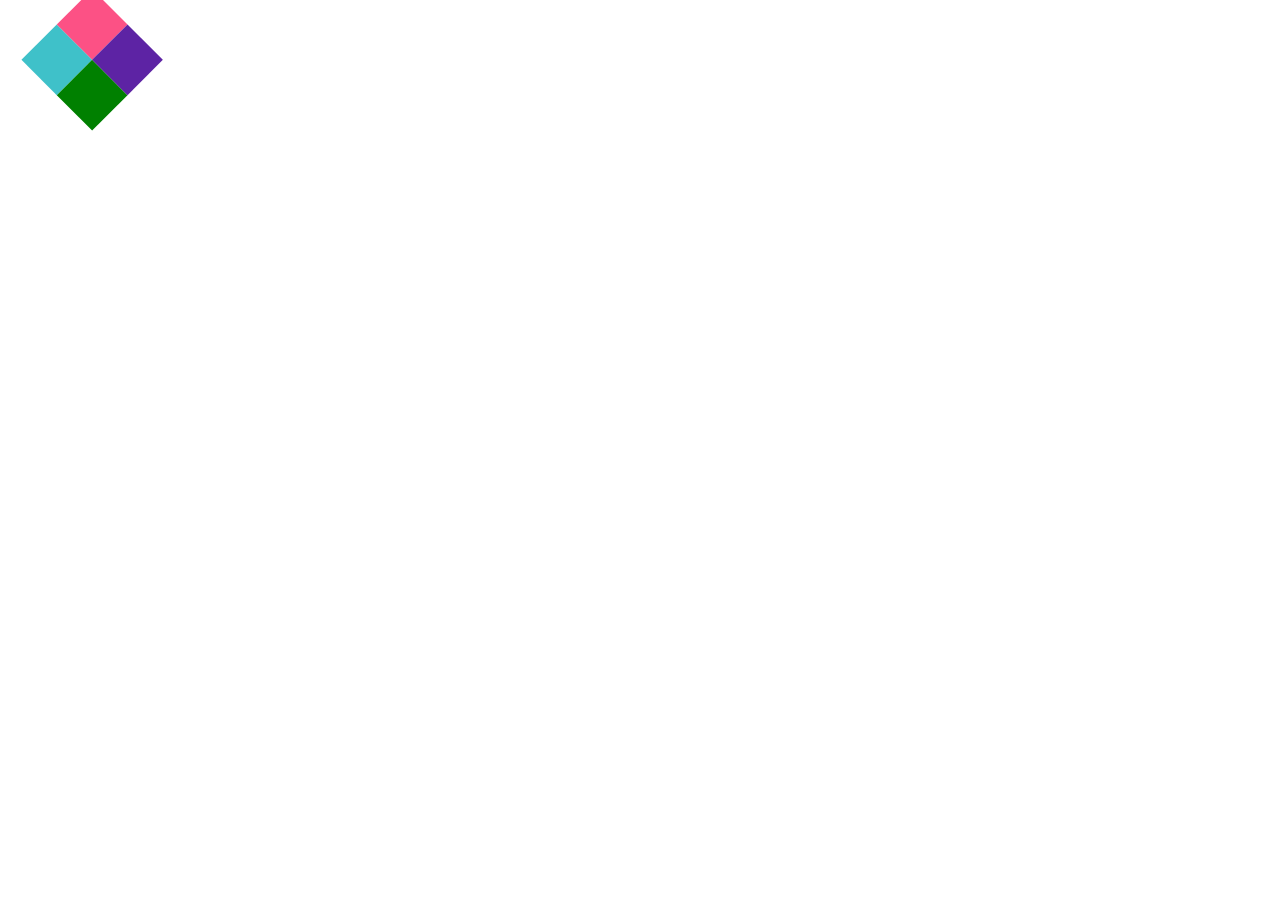
<file: Folding Cube Animation/index.html>
<!DOCTYPE html>
<html lang="en">
<head>
    <meta charset="UTF-8">
    <meta http-equiv="X-UA-Compatible" content="IE=edge">
    <meta name="viewport" content="width=device-width, initial-scale=1.0">
    <title>Folding Cube Animation</title>
    <link rel="stylesheet" href="style.css">
</head>
<body>
    <ul class="animation">
        <li></li>
        <li></li>
        <li></li>
        <li></li>
    </ul>
</body>
</html>
</file>
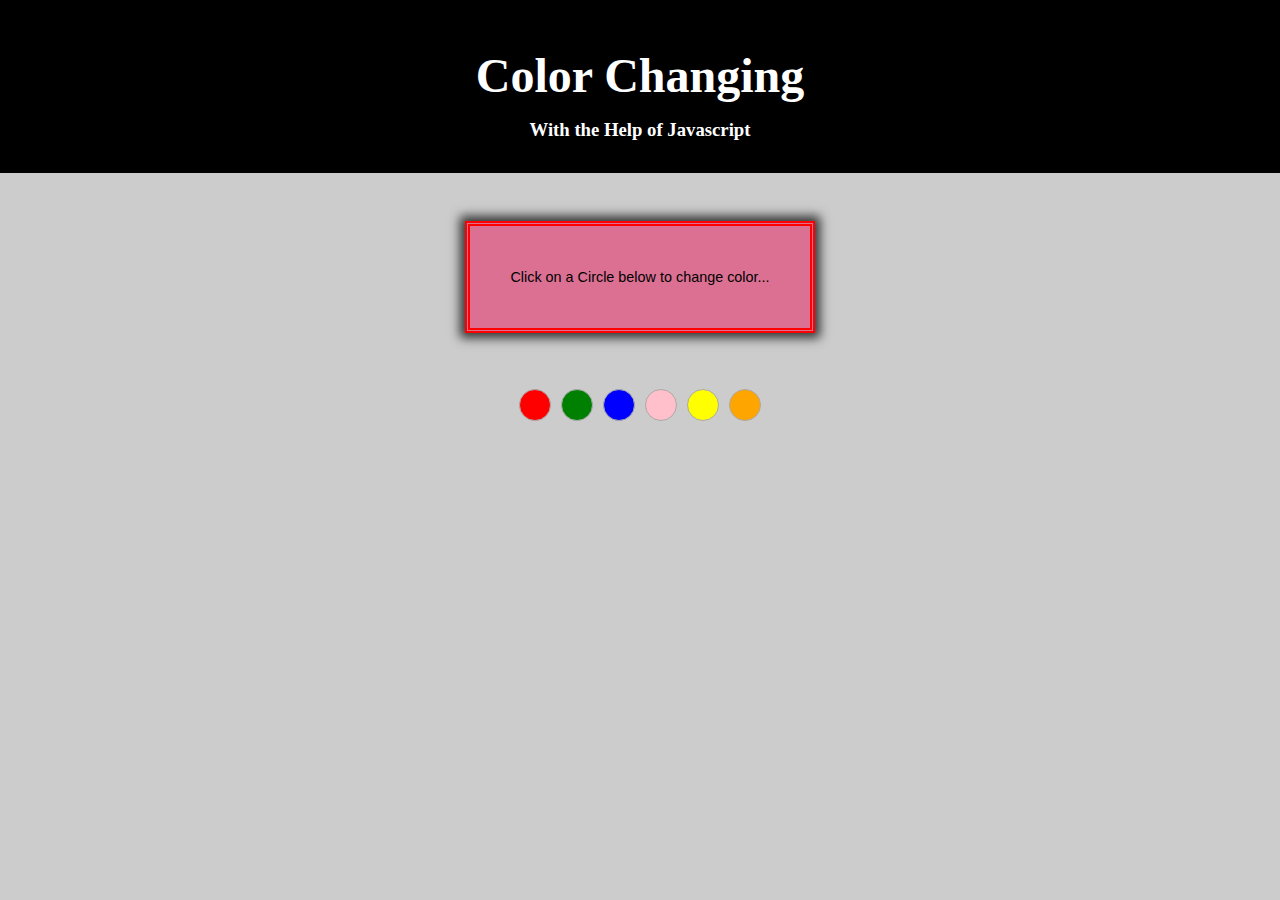
<file: js1/index.html>
<!DOCTYPE html>
<html lang="en">

<head>
    <meta charset="UTF-8">
    <meta http-equiv="X-UA-Compatible" content="IE=edge">
    <meta name="viewport" content="width=device-width, initial-scale=1.0">
    <title>Color Changing</title>
    <link rel="stylesheet" href="style.css">
</head>

<body>
    <header>
        <h1>Color Changing</h1>
        <h3>With the Help of Javascript </h3>
    </header>

    <div id="output">
        Click on a Circle below to change color...
    </div>

    <div id="color-container">    </div>




    <script src="srcipt.js"></script>
</body>

</html>
</file>
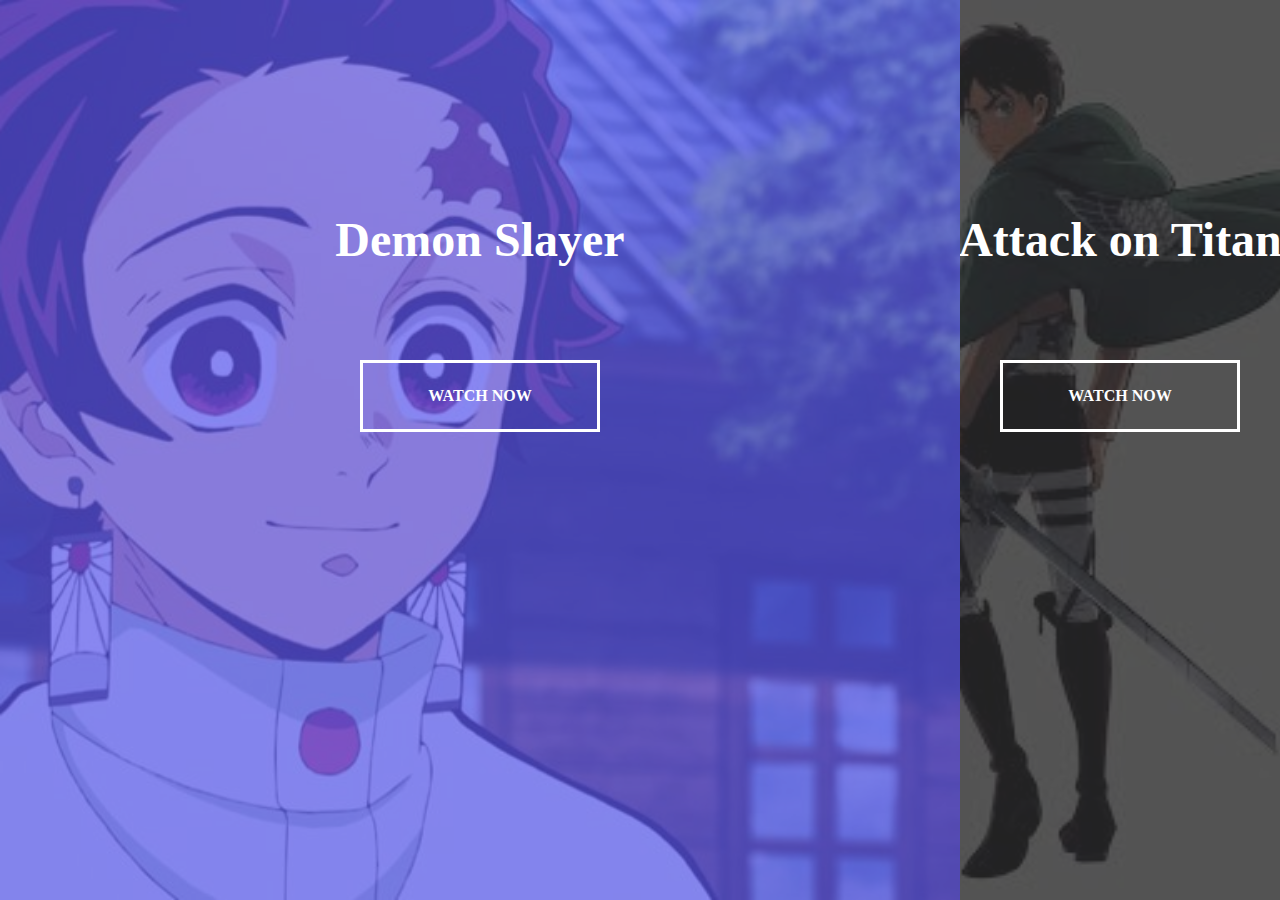
<file: js2/index.html>
<!DOCTYPE html>
<html lang="en">
<head>
    <meta charset="UTF-8">
    <meta http-equiv="X-UA-Compatible" content="IE=edge">
    <meta name="viewport" content="width=device-width, initial-scale=1.0">
    <title>Split Landing Page</title>
    <link rel="stylesheet" href="style.css">
</head>
<body>
    <div class="container">
        <div class="split left">
            <h1>Demon Slayer</h1>
            <a href="#" class="btn">Watch Now</a>
        </div>

        <div class="split right">
            <h1>Attack on Titan</h1>
            <a href="#" class="btn">Watch Now</a>
        </div>
    </div>

    <script src="script.js"></script>
</body>
</html>
</file>
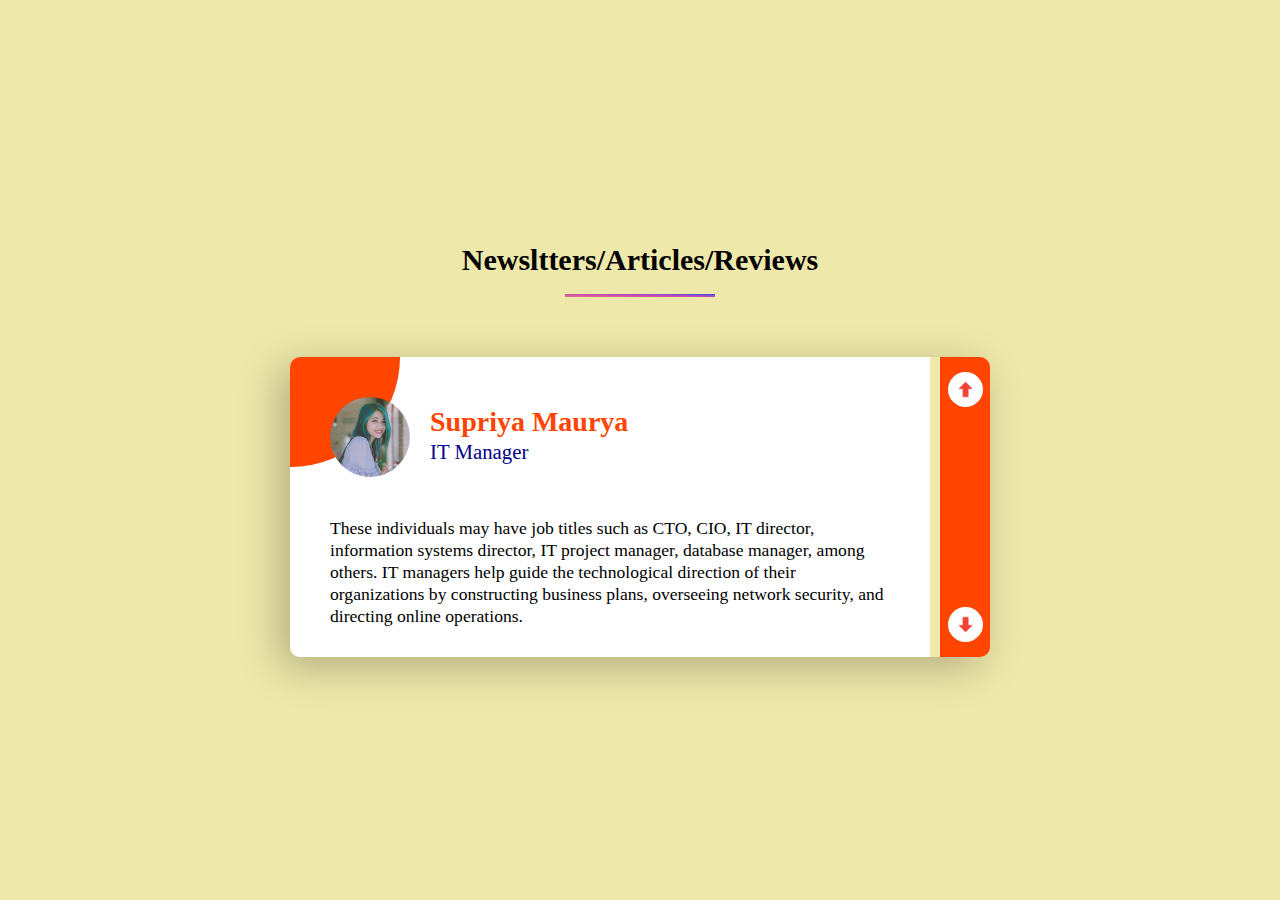
<file: slider Article/index.html>
<!DOCTYPE html>
<html lang="en">

<head>
    <meta charset="UTF-8">
    <meta http-equiv="X-UA-Compatible" content="IE=edge">
    <meta name="viewport" content="width=device-width, initial-scale=1.0">
    <title>Slider Newsltters/Articles</title>
    <link rel="stylesheet" href="style.css">
</head>

<body>
    <div class="start">

        <h1>Newsltters/Articles/Reviews</h1>

        <div class="review-box">

            <div id="slide">

                <div class="card">

                    <div class="profile">

                        <img src="pic1.jpg">
                        <div>
                            <h3>Supriya Maurya</h3>
                            <p>IT Manager</p>
                        </div>

                    </div>

                    <p>These individuals may have job titles such as CTO, CIO,
                        IT director, information systems director, IT project manager,
                        database manager, among others. IT managers help guide the
                        technological direction of their organizations by constructing
                        business plans, overseeing network security, and directing online
                        operations.</p>

                </div>

                <!-- 1-------------------------------------------------------------------------------------- -->

                <div class="card">

                    <div class="profile">

                        <img src="pic2.jpg">
                        <div>
                            <h3>Ramkumar Dharmaji</h3>
                            <p>Security Manager</p>
                        </div>

                    </div>

                    <p>A cybersecurity manager is an IT professional who
                        oversees security systems and teams, identifies potential
                        network vulnerabilities and devises strategies to counter
                        the methods cybercriminals use to infiltrate information systems</p>

                </div>

                <!-- 2-------------------------------------------------------------------------------------- -->

                <div class="card">

                    <div class="profile">

                        <img src="pic3.jpg">
                        <div>
                            <h3>Sony Rajbhar</h3>
                            <p>Network Engineer</p>
                        </div>

                    </div>

                    <p>A network engineer is a technology professional
                        who has the necessary skills to plan, implement and
                        oversee the computer networks that support in-house
                        voice, data, video and wireless network services</p>

                </div>

                <!-- 3-------------------------------------------------------------------------------------- -->

                <div class="card">

                    <div class="profile">

                        <img src="pic4.jpg">
                        <div>
                            <h3>Aashish Sharma</h3>
                            <p>Design Engineer</p>
                        </div>

                    </div>

                    <p>A design engineer is an engineer focused on the
                        engineering design process in any of the various
                        engineering disciplines and design disciplines like
                        Human-Computer Interaction. Design engineers tend to
                        work on products and systems that involve adapting and
                        using omplex scientific and mathematical techniques.</p>

                </div>

                <!--4 -------------------------------------------------------------------------------------- -->
            </div>
            <div class="sidebar">
                <img src="up-arrow.png" id="upArrow">
                <img src="down-arrow.png" id="downArrow">
            </div>

        </div>
    </div>


    <script>

        var slide = document.getElementById('slide');
        var upArrow = document.getElementById('upArrow');
        var downArrow = document.getElementById('downArrow');

        let x = 0;

        upArrow.onclick = function () {
            if (x > "-900") {
                x = x - 300;
                slide.style.top = x + "px";
            }
        }

        downArrow.onclick = function () {
            if (x < 0) {
                x = x + 300;
                slide.style.top = x + "px";
            }
        }

    </script>

</body>

</html>
</file>
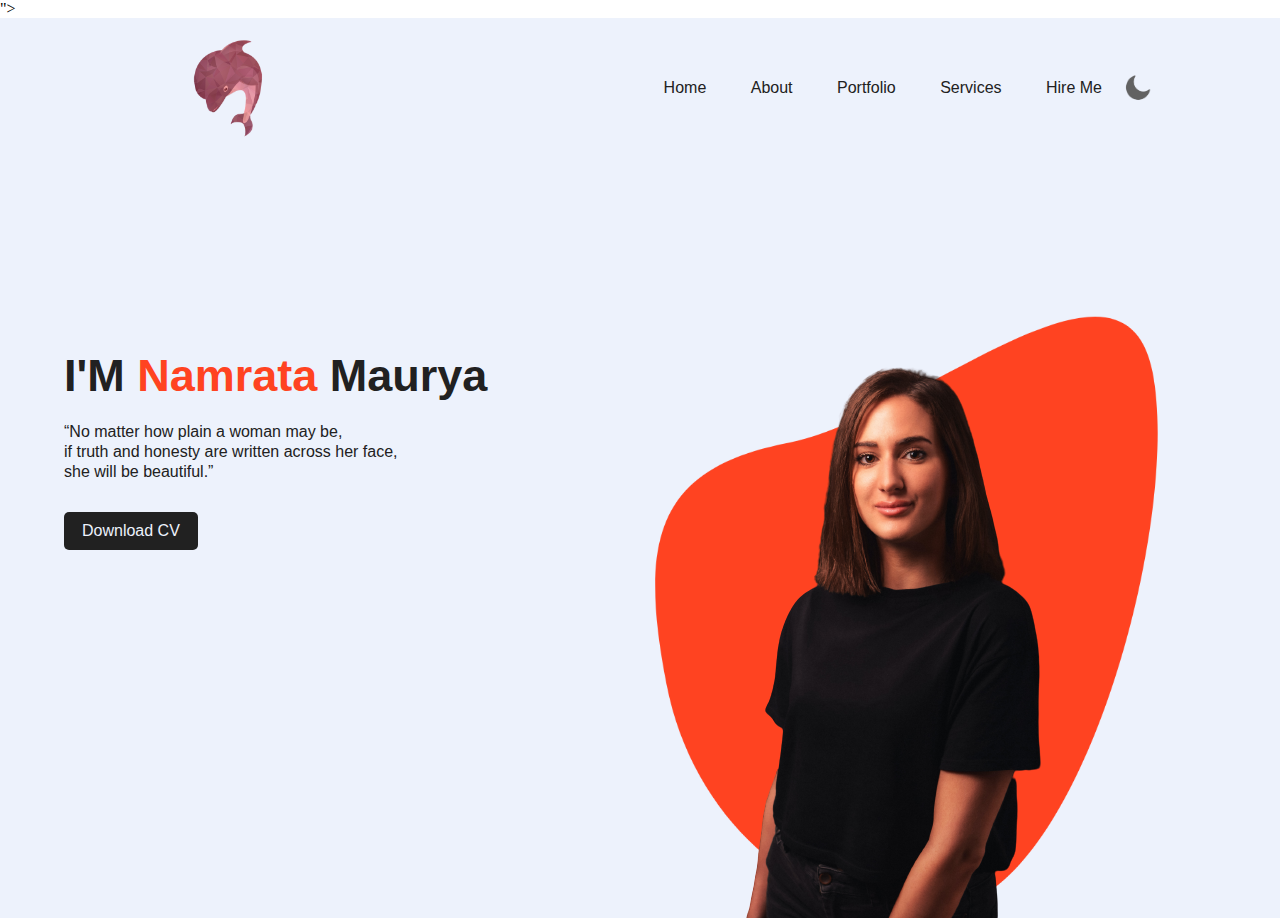
<file: website(dark to light)/index.html>
<!DOCTYPE html>
<html lang="en">

<head>
    <meta charset="UTF-8">
    <meta http-equiv="X-UA-Compatible" content="IE=edge">
    <meta name="viewport" content="width=device-width, initial-scale=1.0">
    <title>Easy </title>
    <link rel="stylesheet" href="style.css">
    <link rel="stylesheet" href="https://cdnjs.cloudflare.com/ajax/libs/font-awesome/6.1.1/css/all.min.css"
        integrity="sha512-KfkfwYDsLkIlwQp6LFnl8zNdLGxu9YAA1QvwINks4PhcElQSvqcyVLLD9aMhXd13uQjoXtEKNosOWaZqXgel0g=="
        crossorigin="anonymous" referrerpolicy="no-referrer" />">
</head>

<body>
    <div class="queen">
        <nav>
            <img src="logo.png" class="logo">
            <ul>
                <li><a href="">Home</a></li>
                <li><a href="">About</a></li>
                <li><a href="">Portfolio</a></li>
                <li><a href="">Services</a></li>
                <li><a href="">Hire Me</a></li>
            </ul>

            <img src="moon.png" id="icon">
        </nav>

        <div class="info">
            <h1>I'M <span> Namrata </span> Maurya</h1>
            <p>“No matter how plain a woman may be,<br> if truth and honesty are written across her face, <br>she will
                be
                beautiful.”
            </p>

            <a href="">Download CV</a>
        </div>

        <div class="img-box">
            <img src="pattern.png" class="back-img">
            <img src="2.png" class="main-img">
        </div>

        <div class="social-links">
            <a href=""><i class="fa-solid fa-location-dot"></i></a>
            <a href=""><i class="fa-regular fa-at"></i> </a>
            <a href=""><i class="fa-solid fa-heart"></i></a>
        </div>
    </div>

    <script>
        var icon = document.getElementById("icon");
        icon.onclick = function(){
            document.body.classList.toggle("dark-theme");
            if(document.body.classList.contains("dark-theme")){
            icon.src = "sun.png" 
            }
            else{
                icon.src = "moon.png" 
            }
        }
    </script>
</body>

</html>
</file>
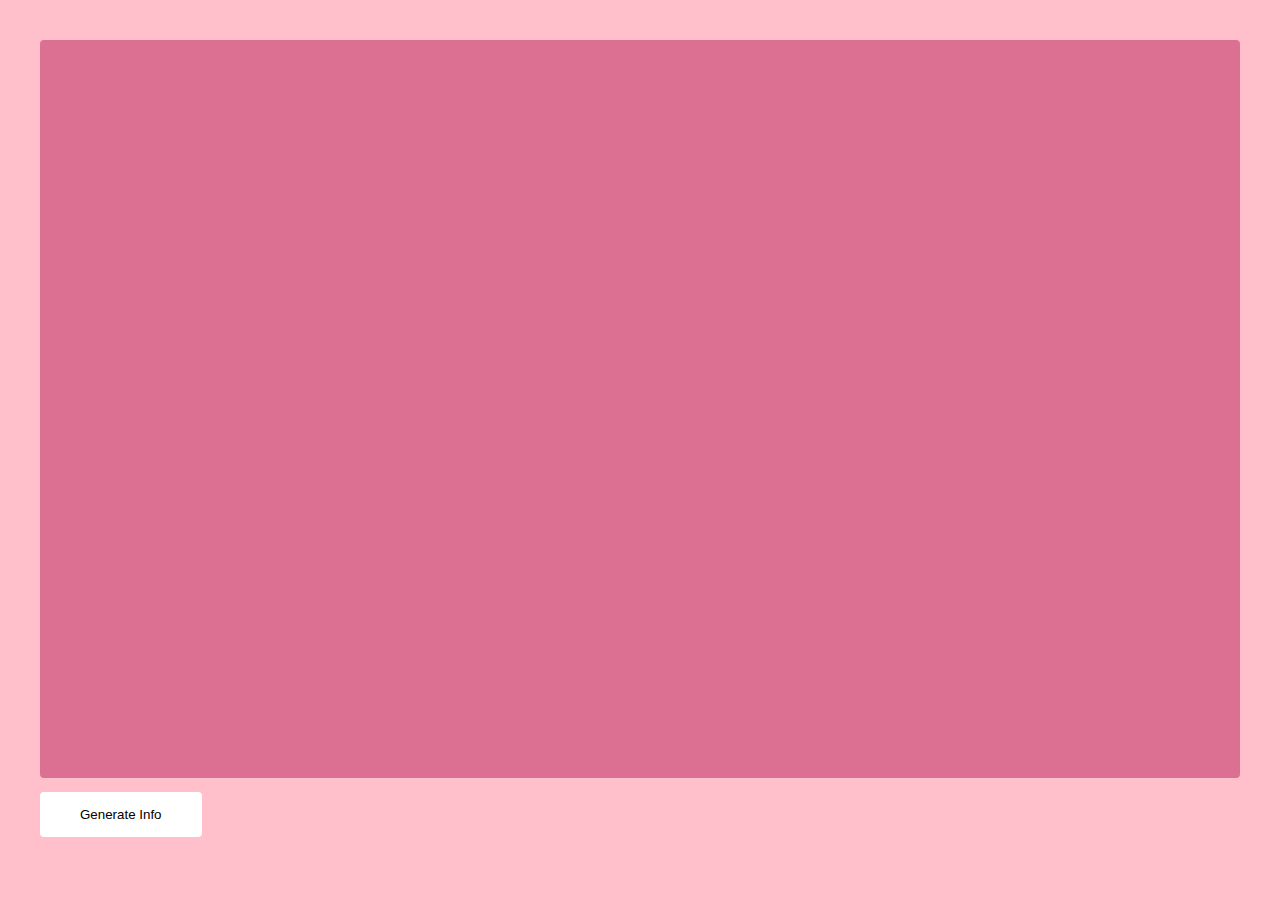
<file: Javascript Projects/js-text-analyzer-main/index.html>
<!DOCTYPE html>
<html lang="en">
  <head>
    <meta charset="UTF-8" />
    <meta name="viewport" content="width=device-width, initial-scale=1.0" />
    <title>Text Analyzer</title>

    <!-- roboto font -->
    <link
      href="https://fonts.googleapis.com/css2?family=Roboto:wght@100;300;400;500;700;900&display=swap"
      rel="stylesheet"
    />

    <!-- style.css -->
    <link rel="stylesheet" href="css/style.css" />
  </head>
  <body>
    <div class="text-wrapper">
      <textarea id="text" spellcheck="false"></textarea>
      <button onclick="setText()">Generate Info</button>
    </div>

    <!-- textInfo.js -->
    <script src="js/textInfo.js"></script>
  </body>
</html>
</file>
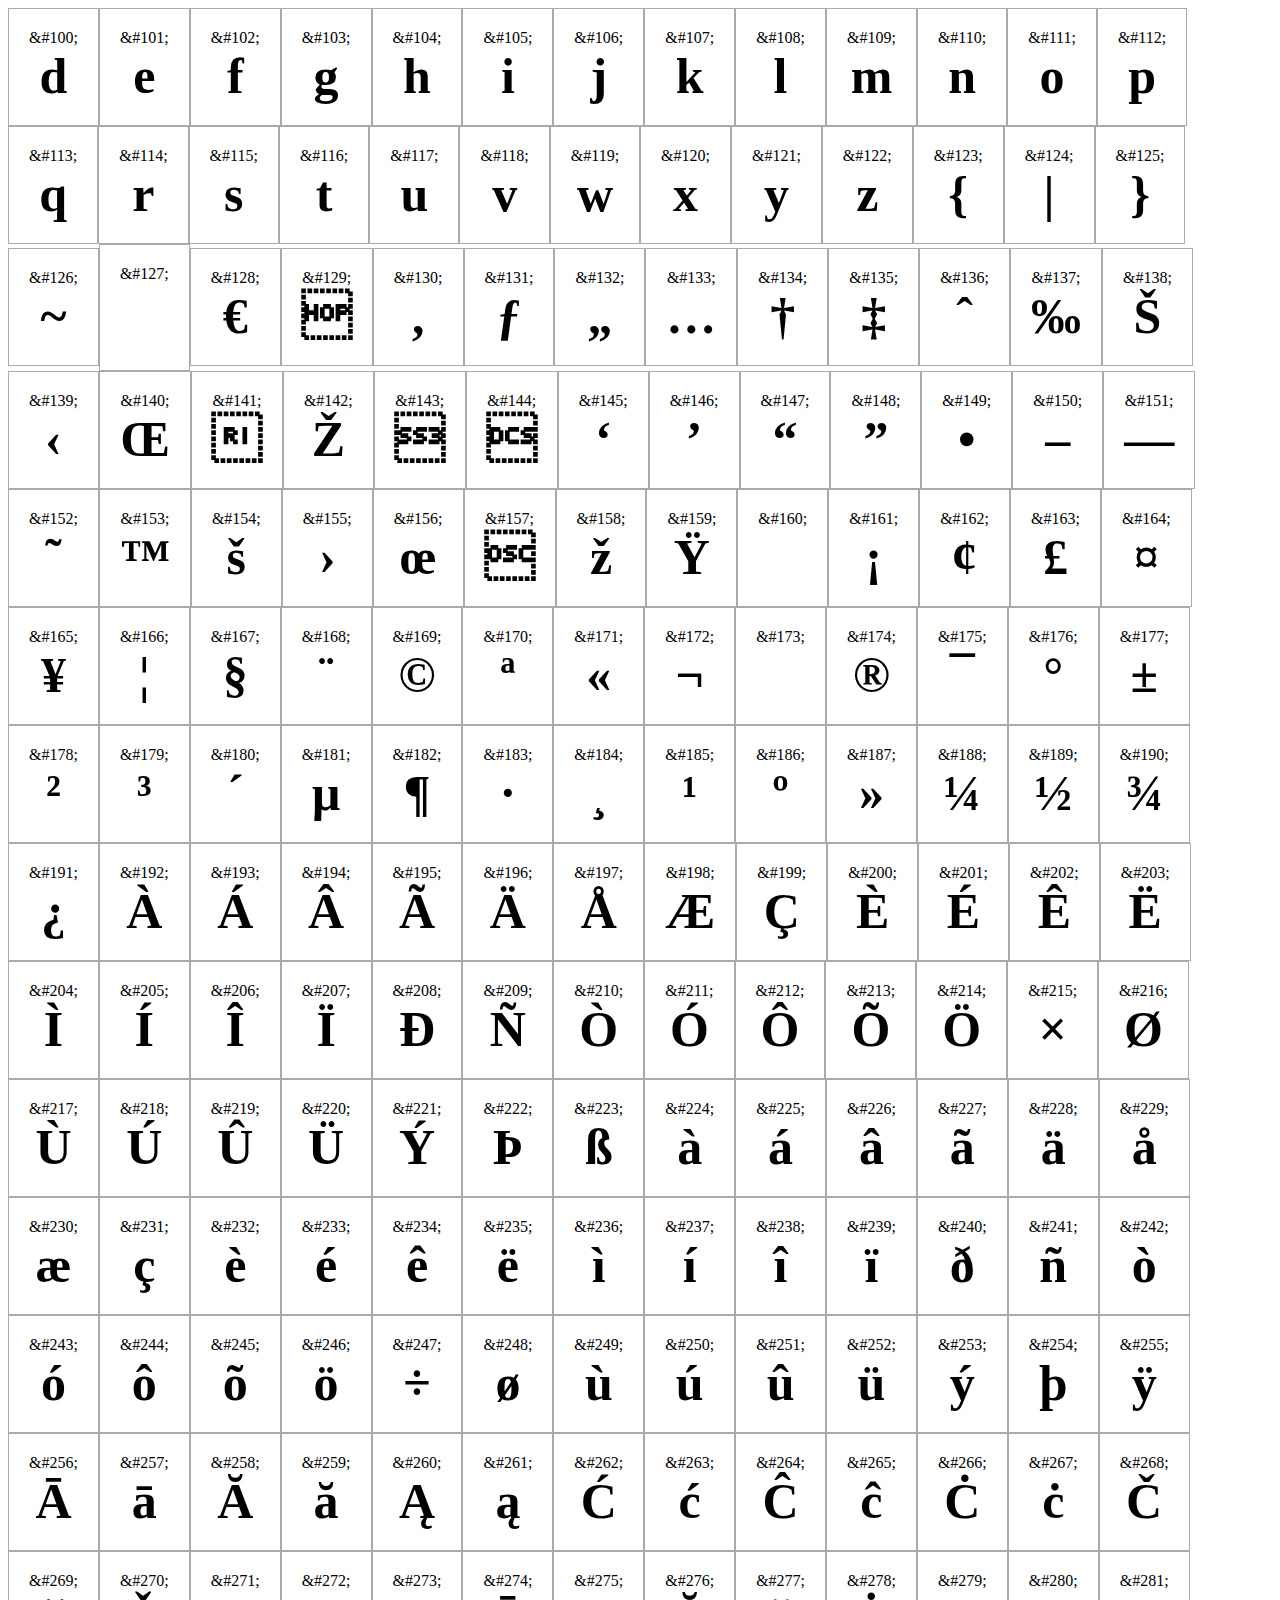
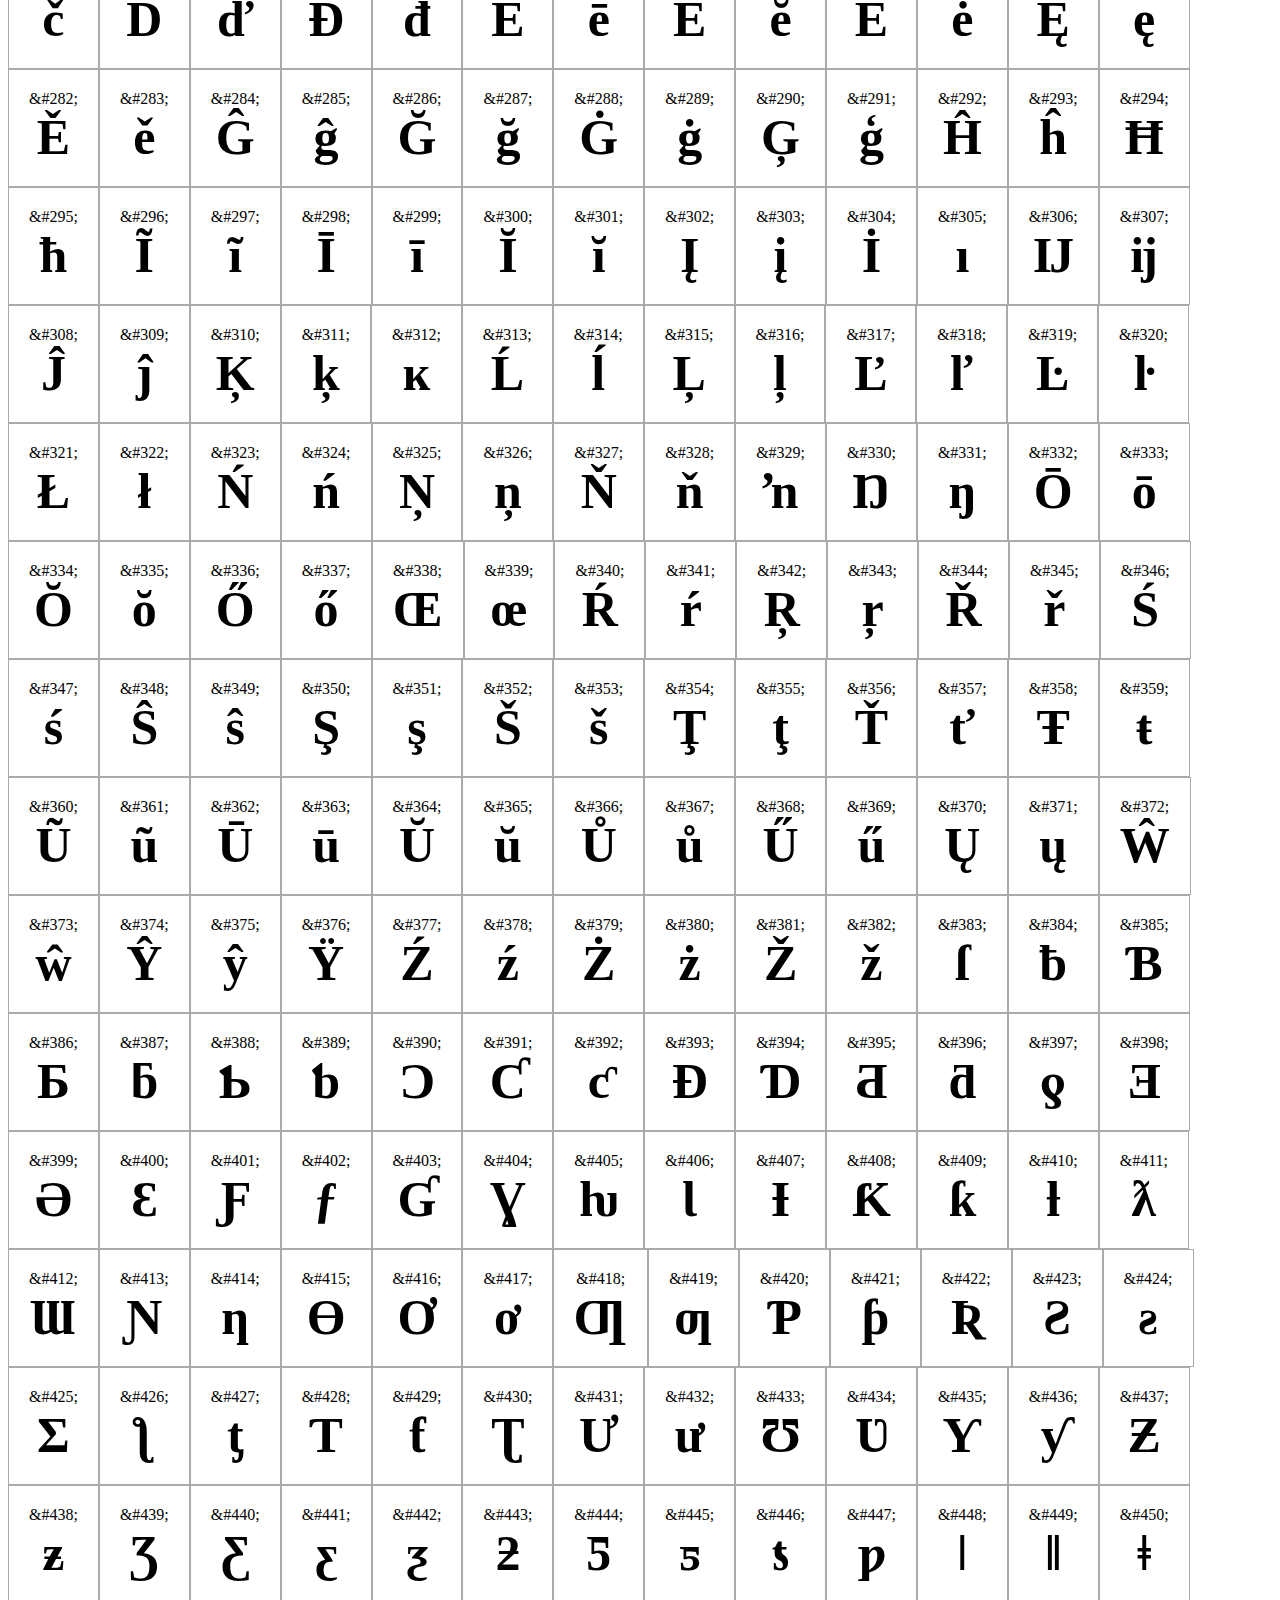
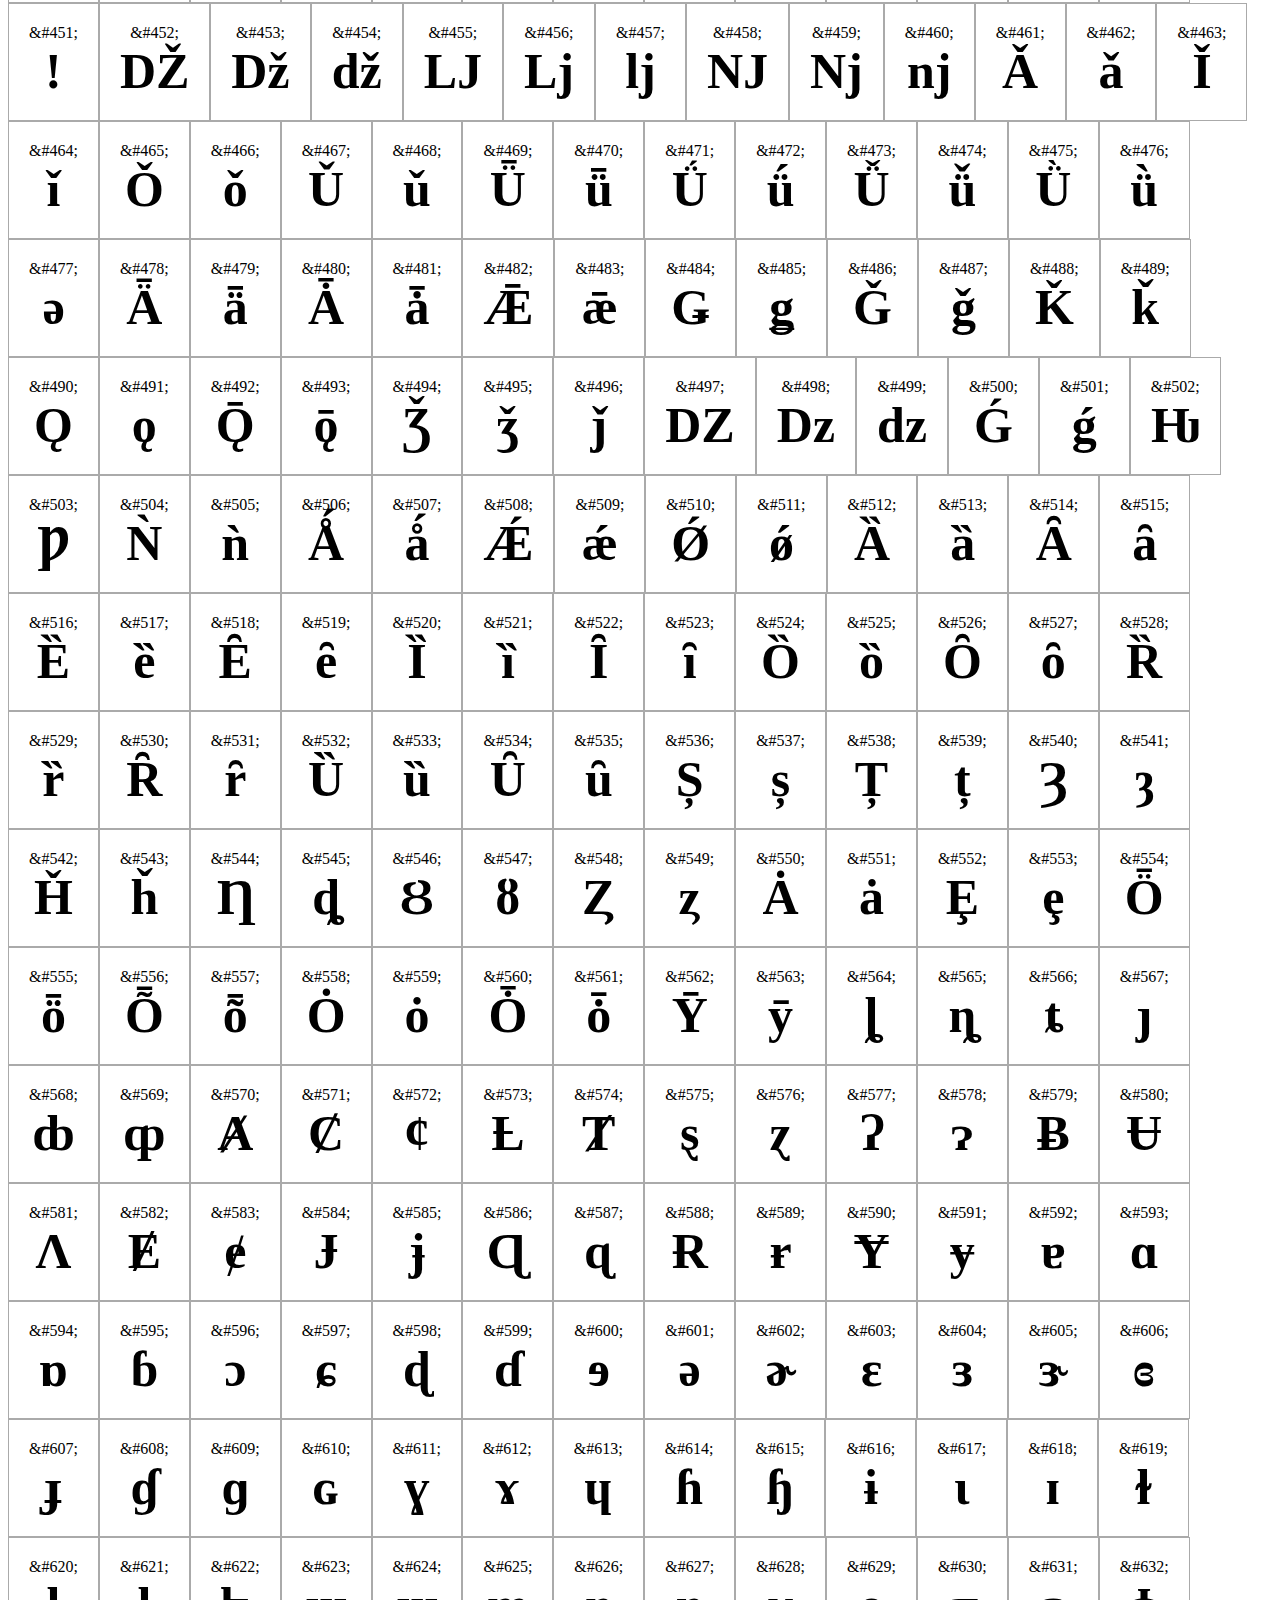
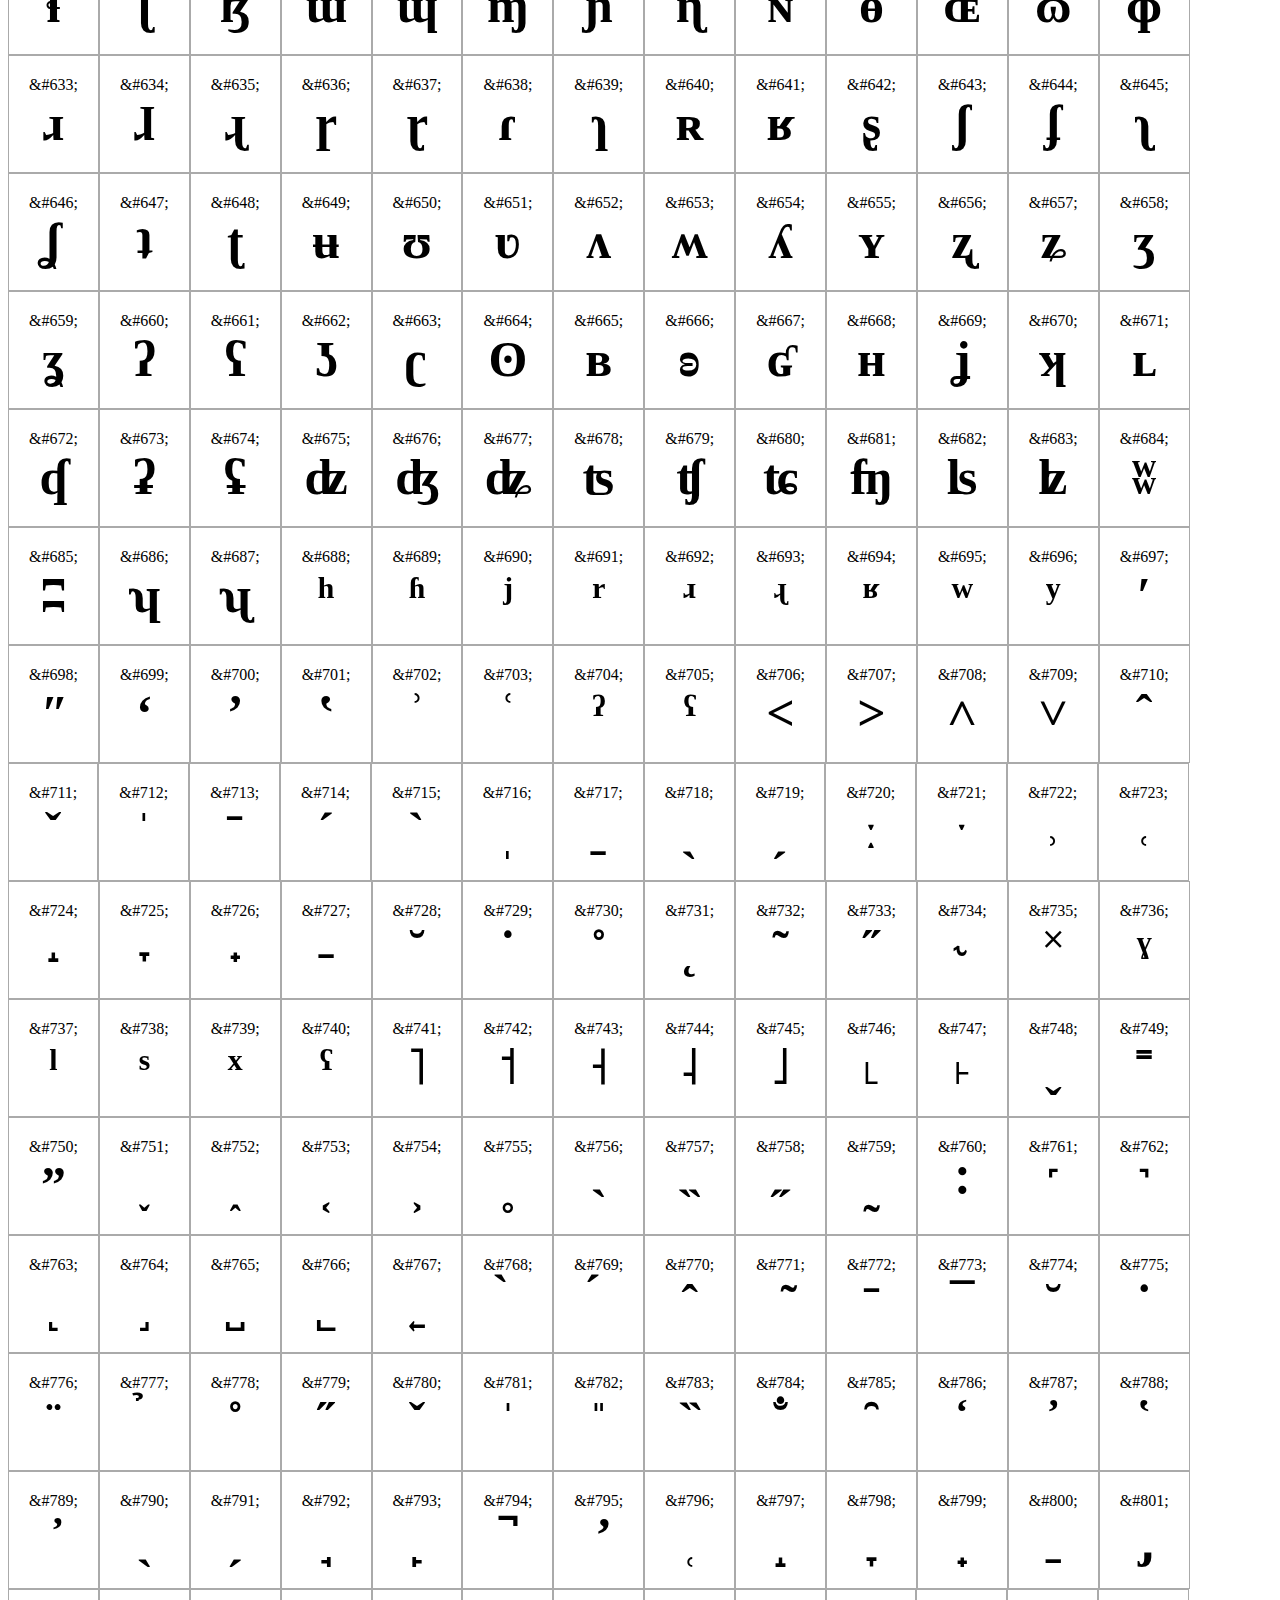
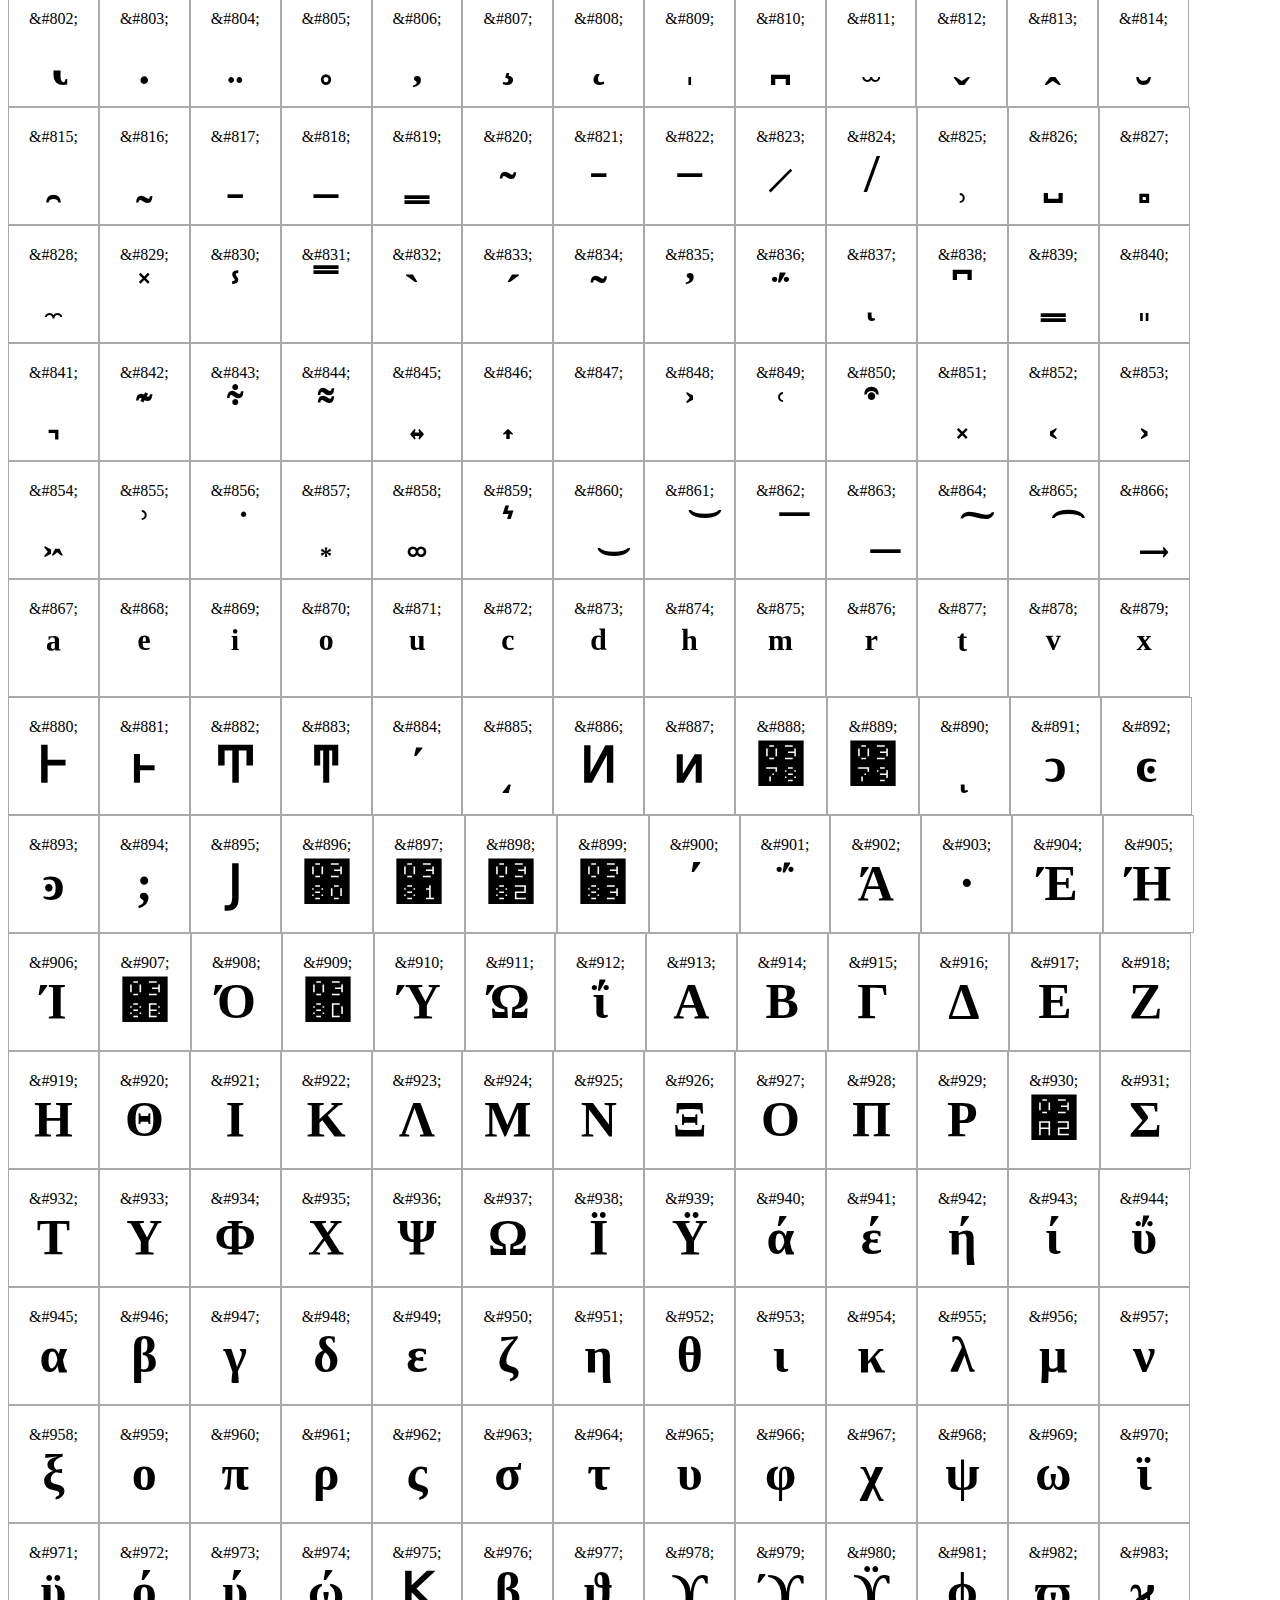
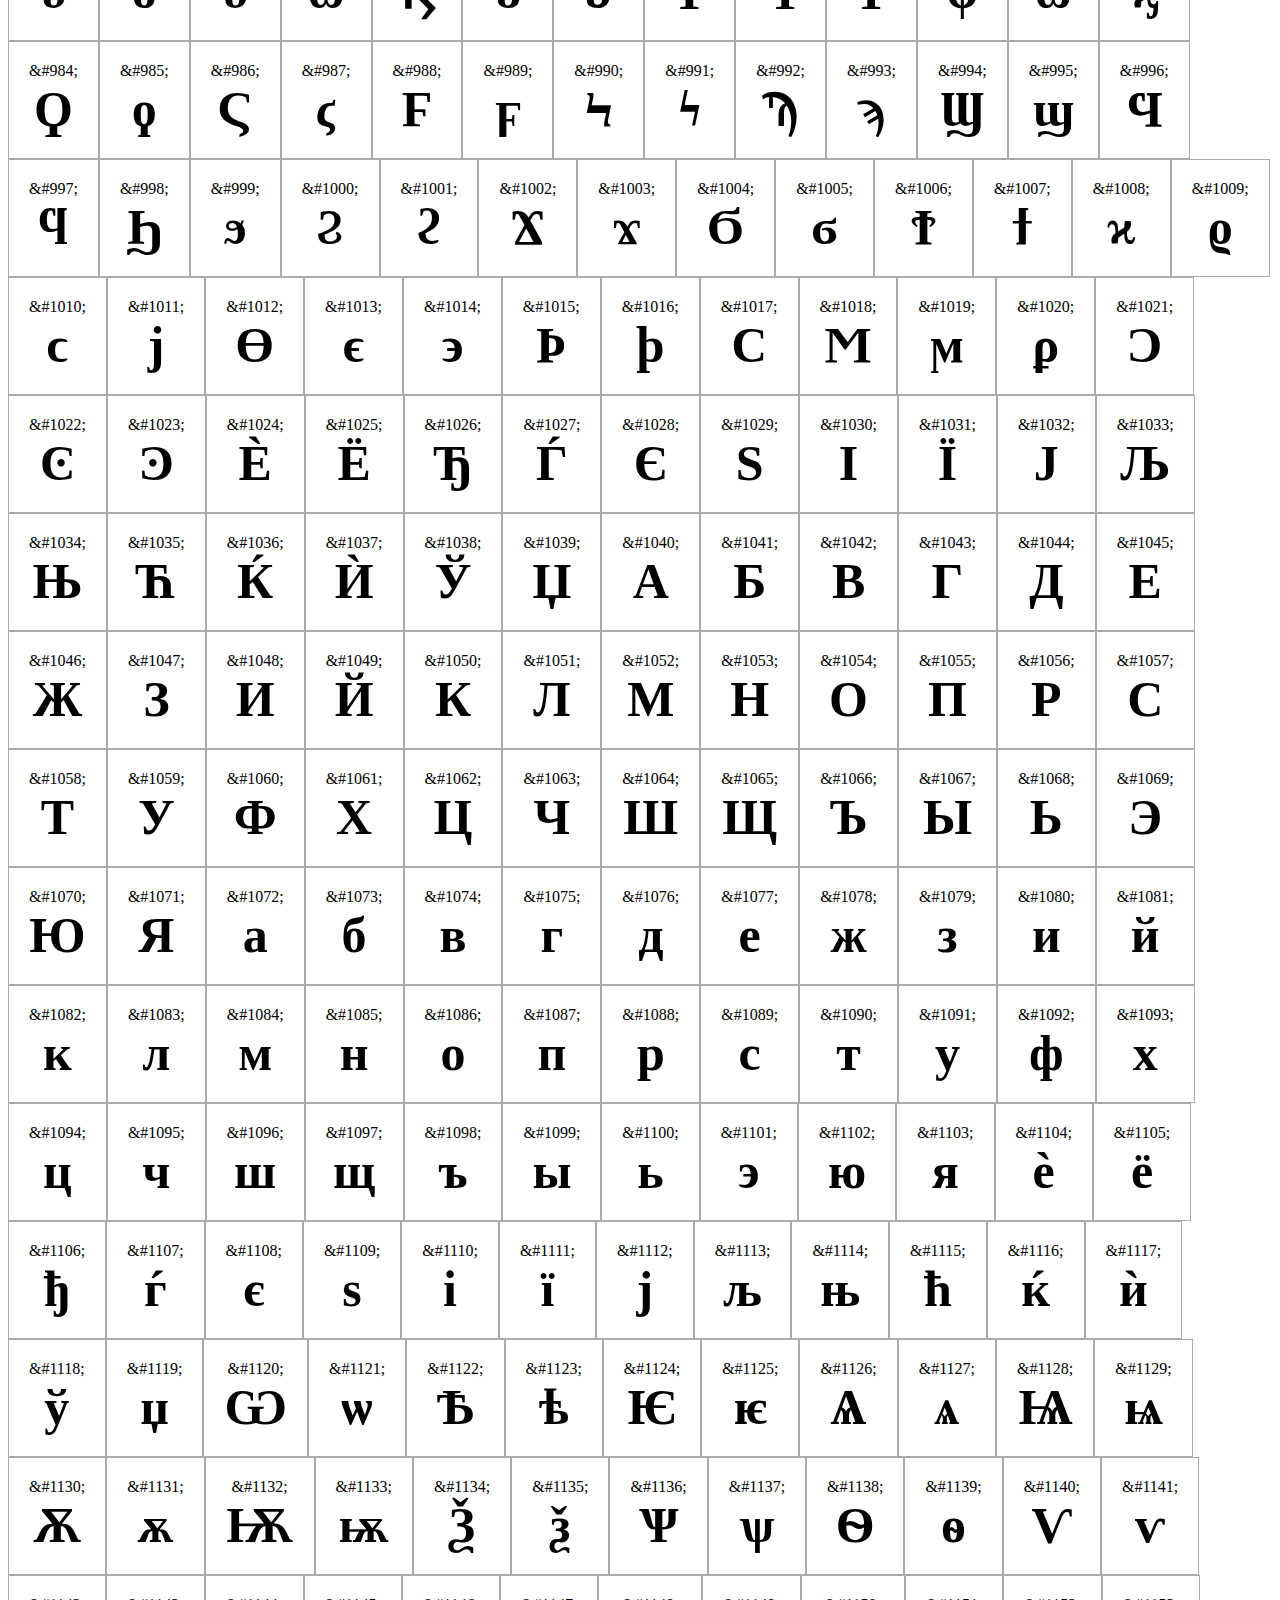
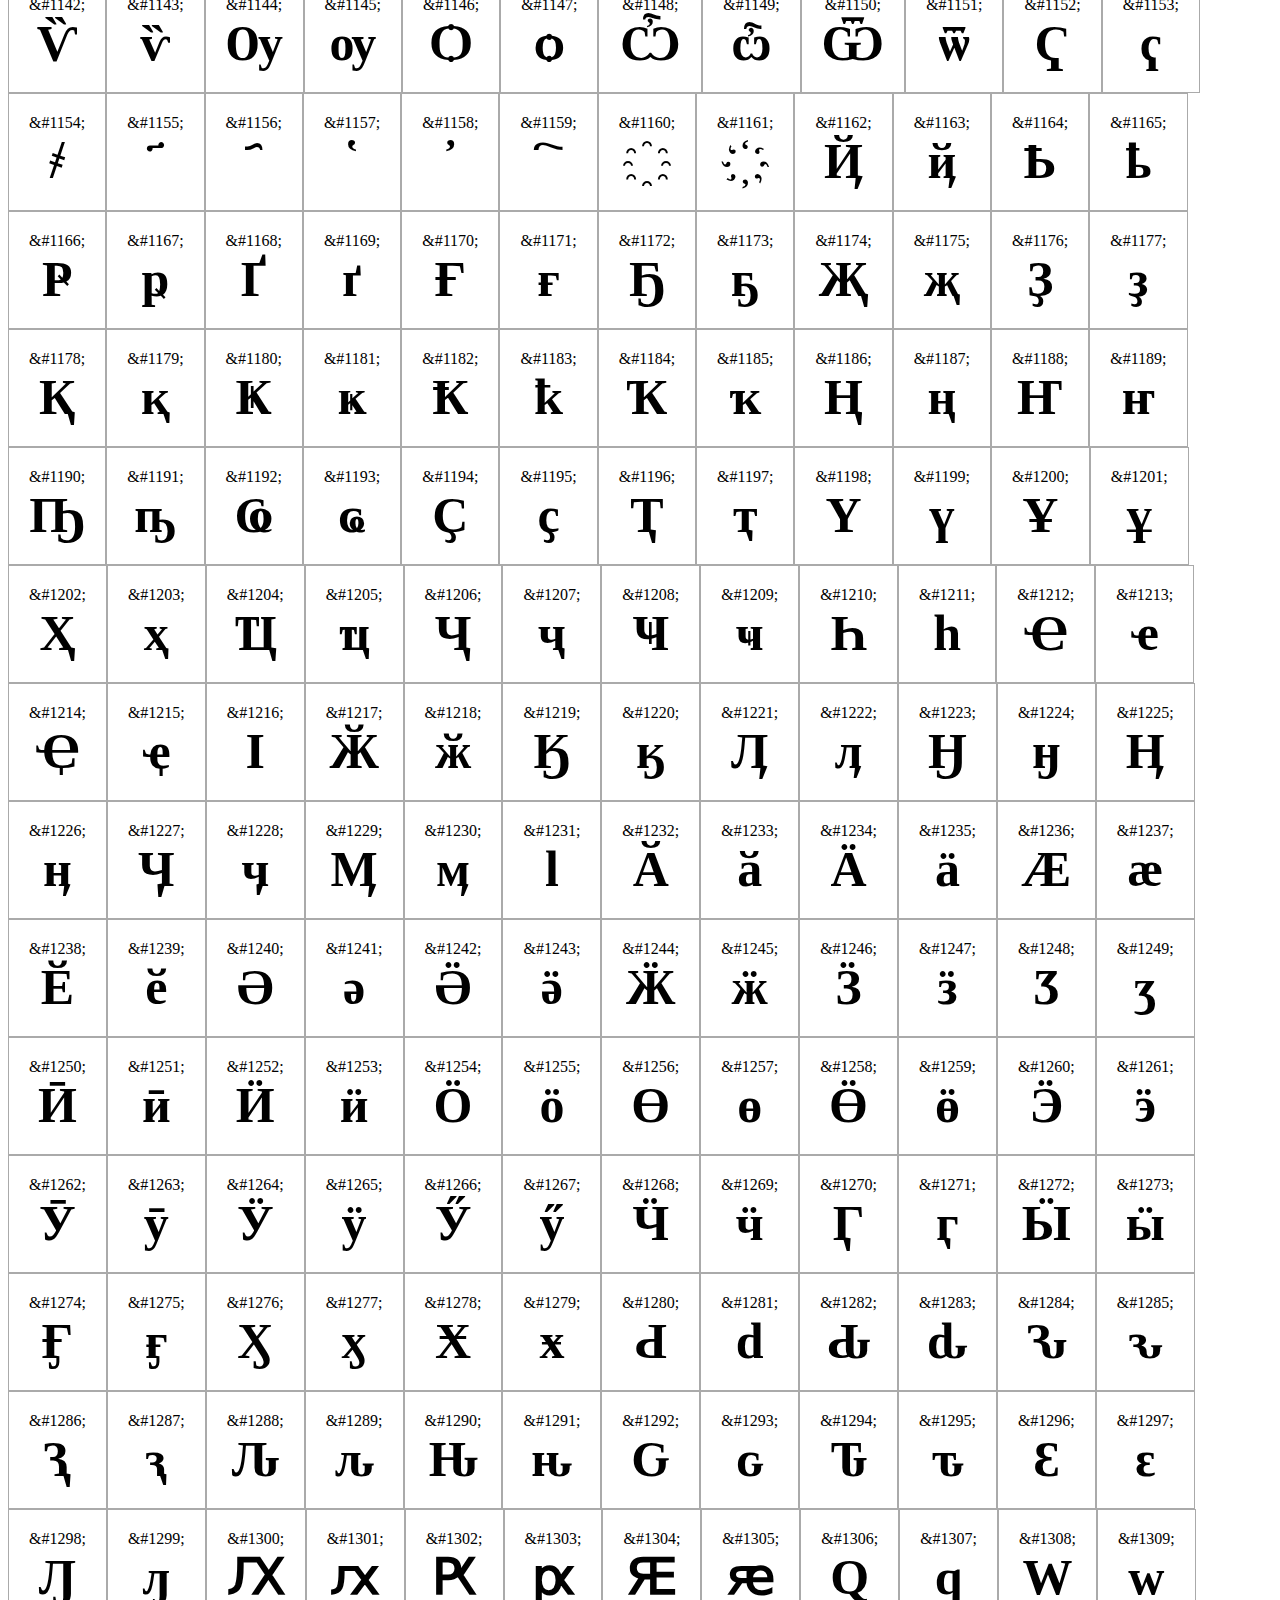
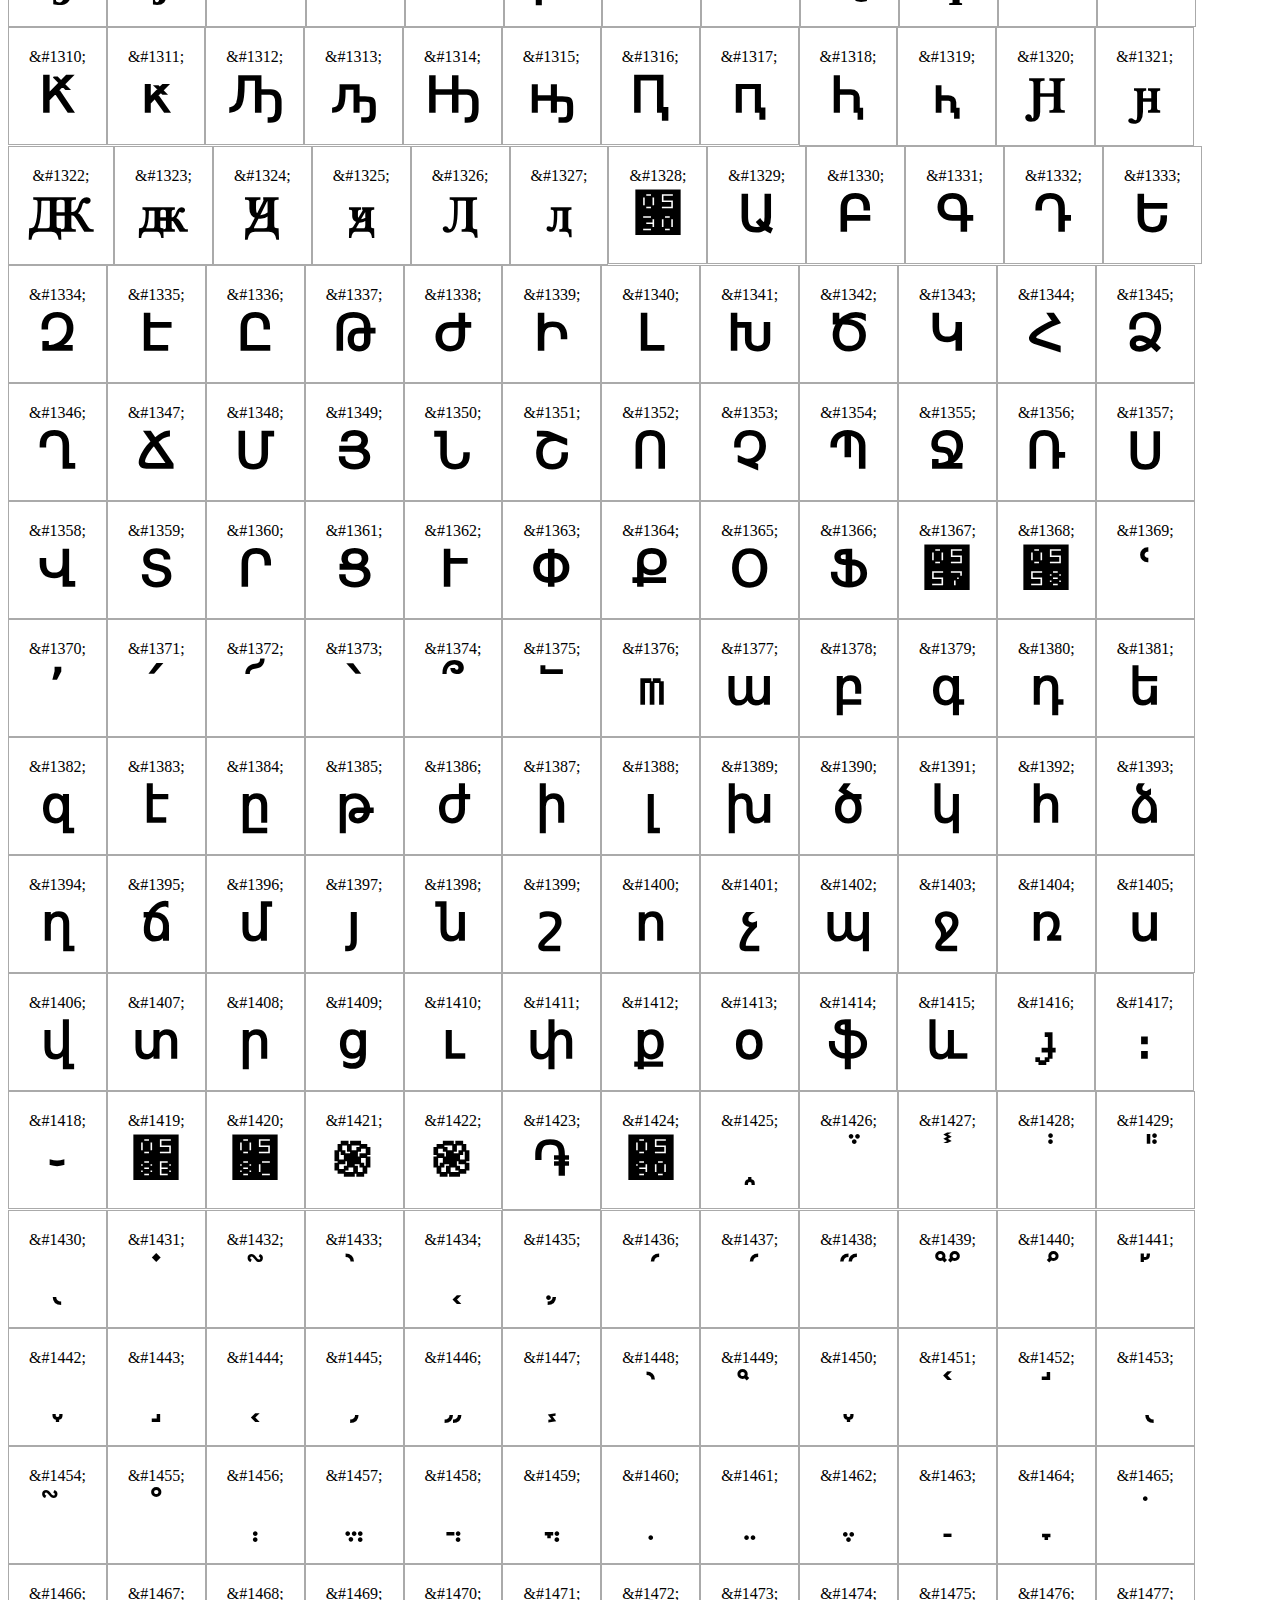
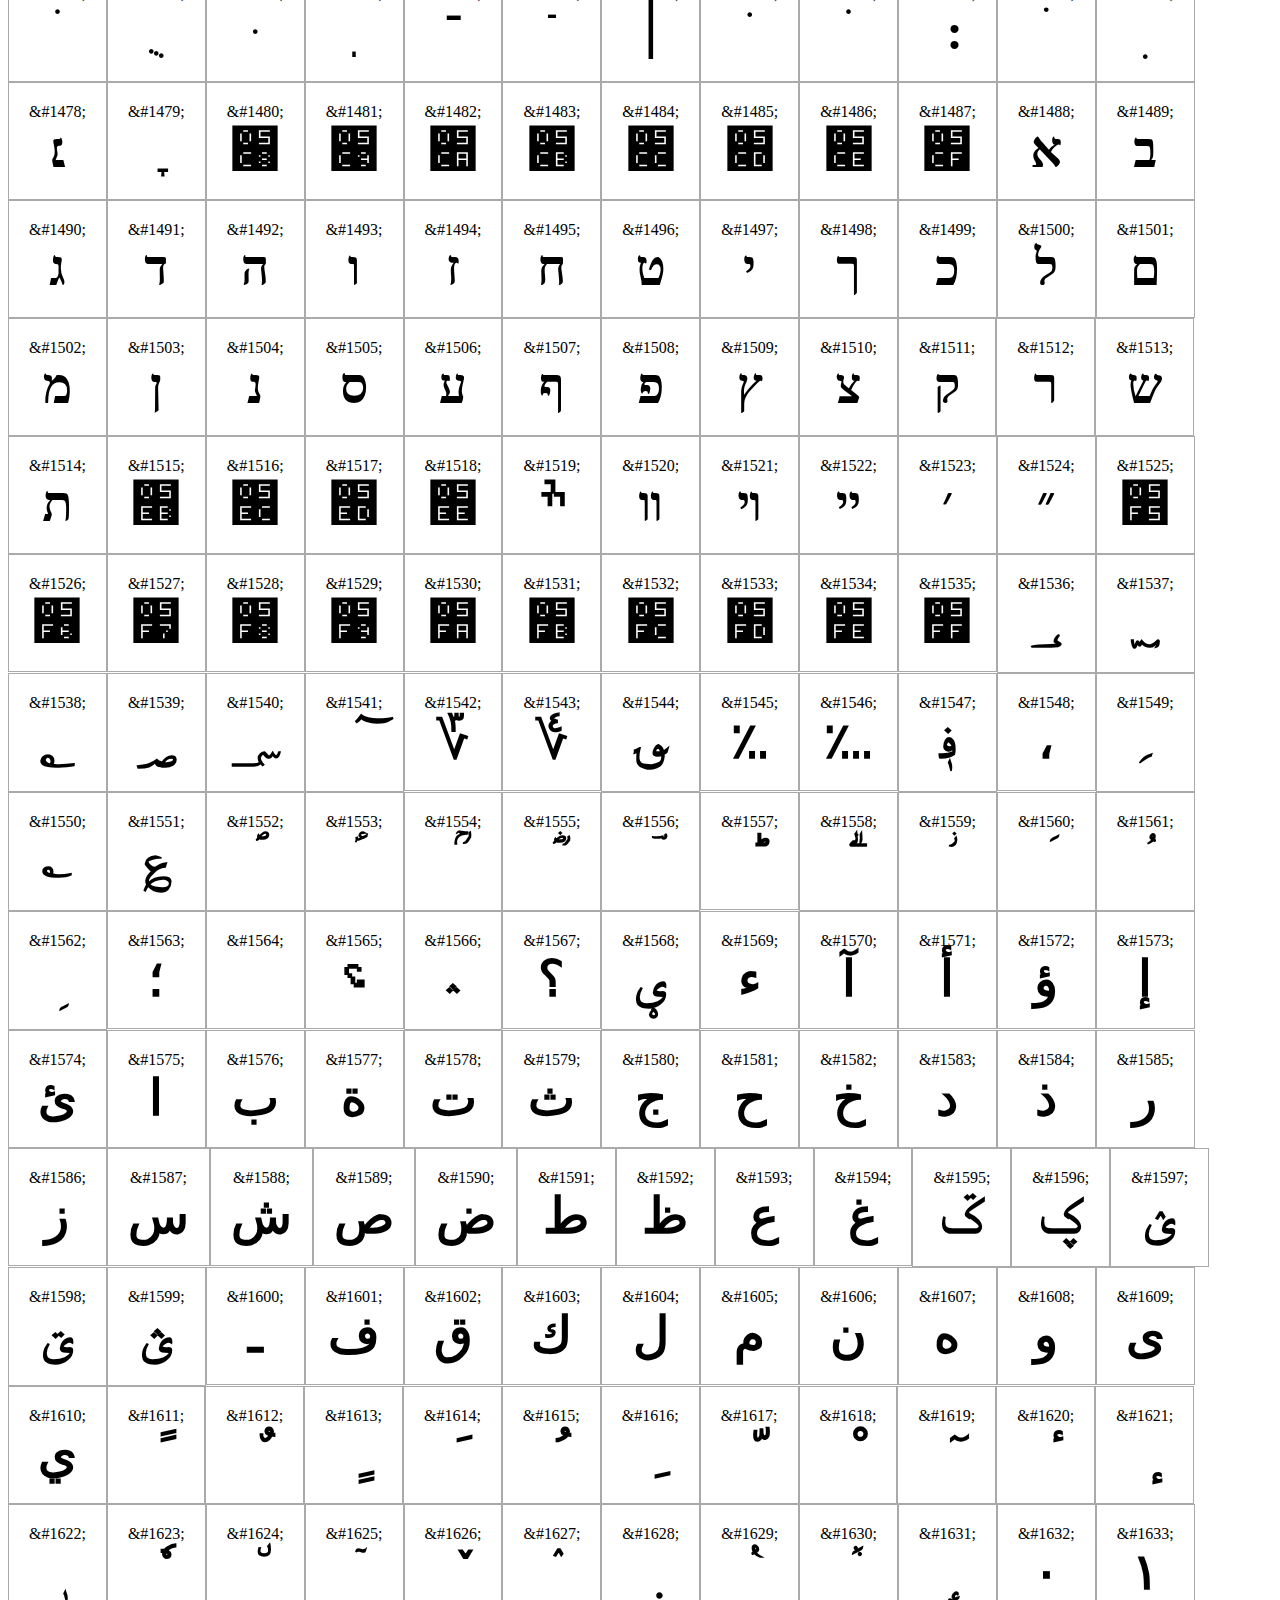
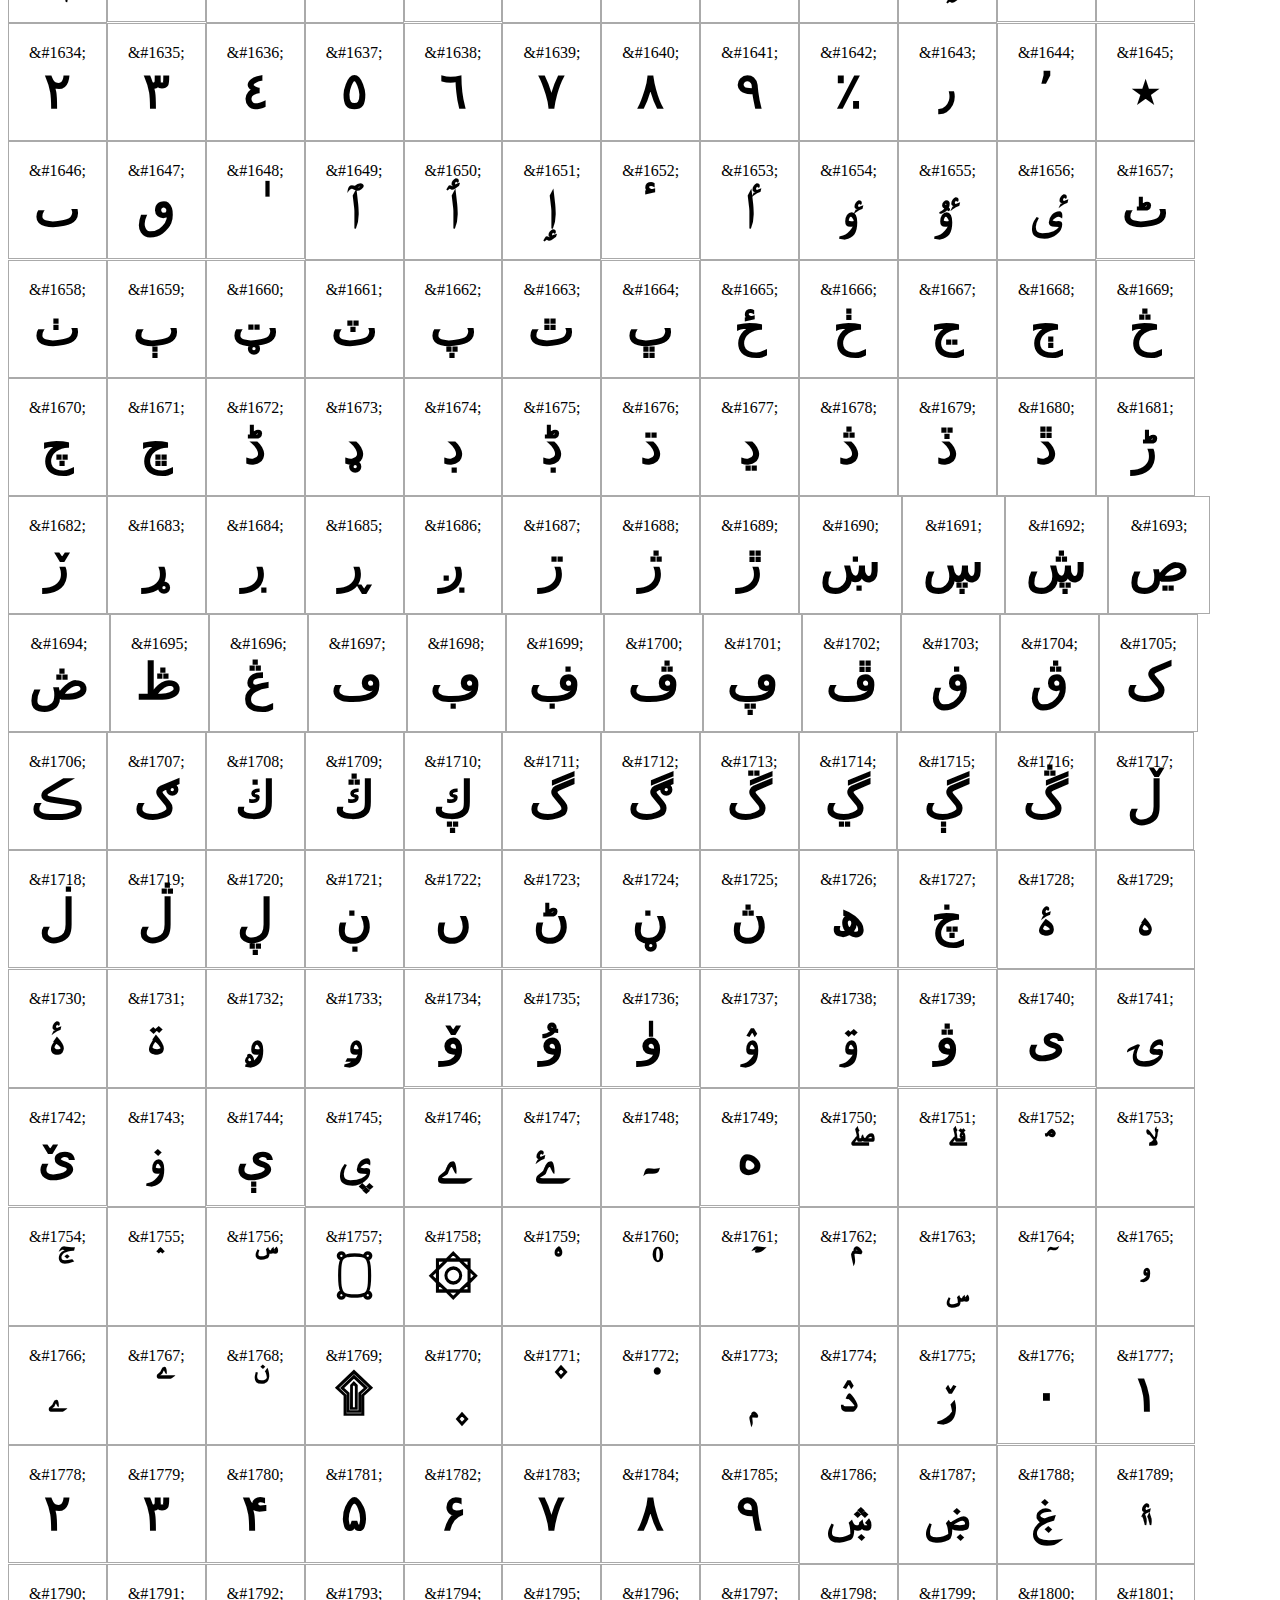
<file: Javascript Projects/keyword Input/index.html>
<!DOCTYPE html>
<html lang="en">

<head>
    <meta charset="UTF-8">
    <meta http-equiv="X-UA-Compatible" content="IE=edge">
    <meta name="viewport" content="width=device-width, initial-scale=1.0">
    <title>Keyword Input</title>
    <style>
        #icons>div {
            display: inline-block;
            border: 1px solid #AAA;
            padding: 20px;
            text-align: center;
        }

        #icons>div>b {
            display: block;
            color: black;
            font-size: 50px;
        }
    </style>
</head>

<body>
    <div id="icons">
        <script>
            /* set low/high range using the numbers below */
            for (var i = 100; i < 10000; i++) {
                document.write("<div>");
                document.write("&amp;#" + i + ";");
                document.write("<b>&#" + i + ";</b>");
                document.write("</div>");
            }
        </script>
    </div>
</body>

</html>
</file>
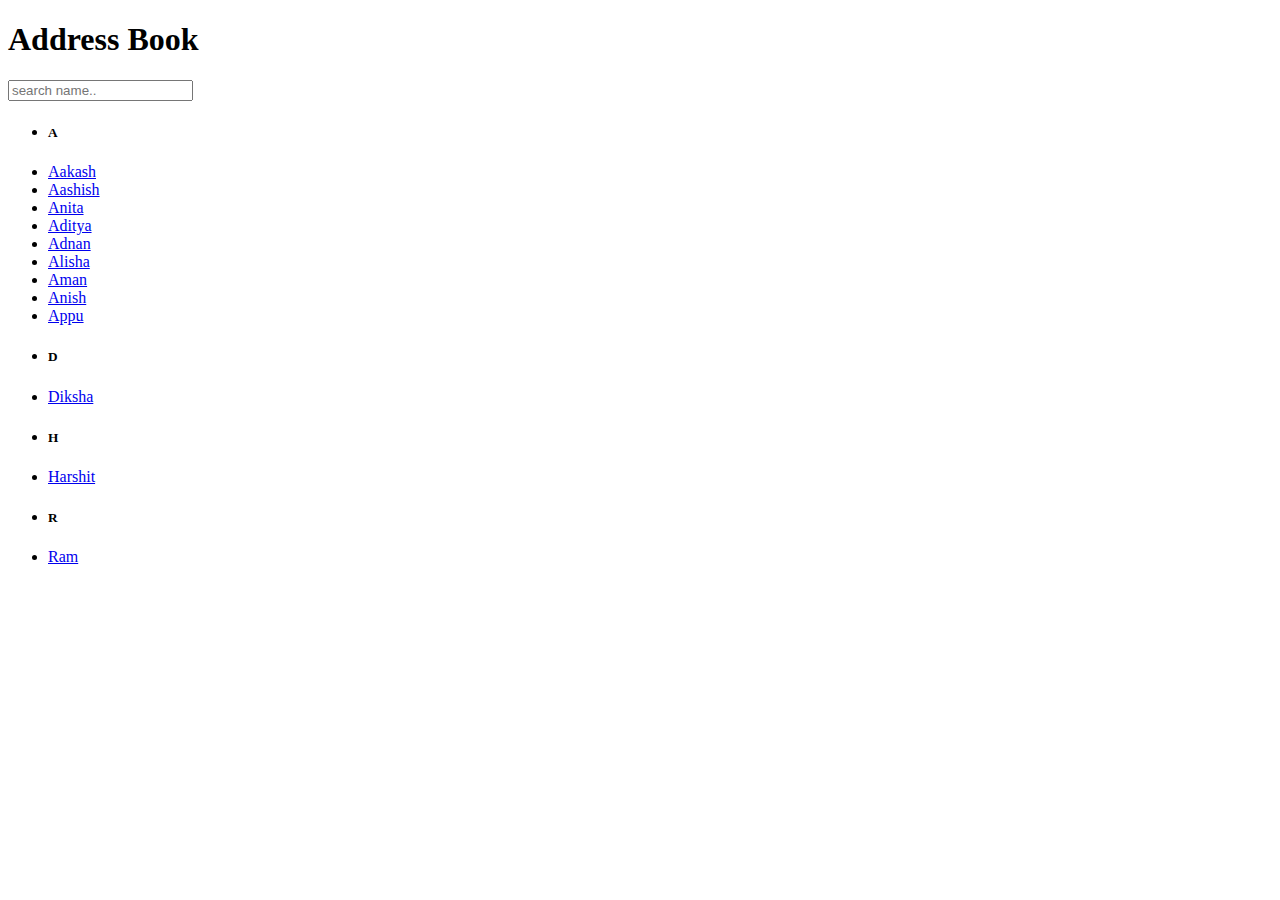
<file: Javascript Projects/Addtress Book/index2.html>
<!DOCTYPE html>
<html lang="en">

<head>
    <meta charset="UTF-8">
    <meta http-equiv="X-UA-Compatible" content="IE=edge">
    <meta name="viewport" content="width=device-width, initial-scale=1.0">
    <title>Address Book</title>
    <link rel="stylesheet" href="https://cdnjs.cloudflare.com/ajax/libs/font-awesome/6.1.2/css/all.min.css">
</head>

<body>
    <div class="container">
        <h1 class="center-align">Address Book</h1>
    </div>
    <input type="text" id="filterInput" placeholder="search name..">

    <ul id="names" class="collection with-header">

        <li class="collection-header">
            <h5>A</h5>
        </li>
        <li class="collection-item"><a href="#">Aakash</a></li>
        <li class="collection-item"><a href="#">Aashish</a></li>
        <li class="collection-item"><a href="#">Anita</a></li>
        <li class="collection-item"><a href="#">Aditya</a></li>
        <li class="collection-item"><a href="#">Adnan</a></li>
        <li class="collection-item"><a href="#">Alisha</a></li>
        <li class="collection-item"><a href="#">Aman</a></li>
        <li class="collection-item"><a href="#">Anish</a></li>
        <li class="collection-item"><a href="#">Appu</a></li>
        <!-- ------------------------------------------------------------------ -->
        <li class="collection-header">
            <h5>D</h5>
        </li>
        <li class="collection-item"><a href="#">Diksha</a></li>
        <!-- ------------------------------------------------------------------ -->
        <li class="collection-header">
            <h5>H</h5>
        </li>
        <li class="collection-item"><a href="#">Harshit</a></li>
        <!-- ------------------------------------------------------------------ -->
        <li class="collection-header">
            <h5>R</h5>
        </li>
        <li class="collection-item"><a href="#">Ram</a></li>
    </ul>

    <script src="main.js"></script>
</body>

</html>
</file>
<file: Folding Cube Animation/style.css>
.animation {
    position: absolute;
    top: calc(50% -50px);
    left: calc(50% -50px);
    width: 100px;
    height: 100px;
    transform: rotate(-45deg);
}

.animation li {
    position: relative;
    width: 50px;
    height: 50px;
    list-style: none;
    float: left;
}

.animation li::before {
    content: '';
    position: absolute;
    height: 100%;
    width: 100%;
    top: 0;
    left: 0;
    transform-origin: 100% 100%;
    animation: animate 2.65s linear infinite;
}

.animation li:nth-child(1) {
    transform: rotate(0deg);
}

.animation li:nth-child(1)::before {
    animation-delay: 0s;
    background: #3Fc1c9;
}

.animation li:nth-child(2) {
    transform: rotate(90deg);
}

.animation li:nth-child(2)::before {
    animation-delay: 0.4s;
    background: #Fc5185;
}

.animation li:nth-child(3) {
    transform: rotate(270deg);
}

.animation li:nth-child(3)::before {
    animation-delay: 1.2s;
    background: green;
}

.animation li:nth-child(4) {
    transform: rotate(180deg);
}

.animation li:nth-child(4)::before {
    animation-delay: 0.8s;
    background: #5d23a4;
}

@keyframes animate {
    0% {
        transform: perspective(200px) rotateX(0deg);
        opacity: 0;
    }

    10% {
        transform: perspective(200px) rotateX(-180deg);
        opacity: 0;
    }

    25% {
        transform: perspective(200px) rotateX(0deg);
        opacity: 1;
    }

    75% {
        transform: perspective(200px) rotateX(0deg);
        opacity: 1;
    }

    90% {
        transform: perspective(200px) rotateY(180deg);
        opacity: 0;
    }
}
</file>
<file: js1/style.css>
* {
    box-sizing: border-box;
    margin: 0;
    padding: 0;
}

body {
    background-color: #ccc;
}

header {
    padding: 2rem;
    text-align: center;
    font-family: 'Times New Roman', Times, serif;
    color: white;
    background-color: black;
}

header h1 {
    padding: 1rem;
    font-size: 3rem;
}

#output {
    margin: 3rem auto;
    max-width: 350px;
    display: flex;
    align-items: center;
    justify-content: center;
    color: black;
    font-size: 0.9rem;
    font-family: Arial, Helvetica, sans-serif;
    height: 7rem;
    border: 5px double red;
    background-color: palevioletred;
    box-shadow: 0px 0px 10px 5px #333;
}

#color-container {
    max-width: 350px;
    height: 3rem;
    display: flex;
    margin: auto;
    align-items: center;
    justify-content: center;
}

.color-picker {
    margin: 5px;
    height: 2rem;
    width: 2rem;
    border-radius: 50%;
    border: 1px solid #aaa;
    background-color: white;
    transition: all 0.2s ease;
}

.color-picker:hover {
    box-shadow: 0px 0px 5px #333;
}

.active {
    border: 2px solid #999;
    box-shadow: 0px 0px 0px #333;
}
</file>
<file: js2/style.css>
:root {
    --left-bg-color: rgba(87, 84, 236, 0.7);
    --right-bg-color: rgba(43, 43, 43, 0.8);
    --left-btn-hover-color: rgba(87, 84, 236, 1);
    --right-btn-hover-color: rgba(28, 122, 28, 1);
    --hover-width: 75%;
    --minimize-width: 25%;
    --transition-speed: 1s;
}

* {
    box-sizing: border-box;
}

body {
    font-family: 'Times New Roman', Times, serif;
    height: 100vh;
    overflow: hidden;
    margin: 0;
}

h1 {
    font-size: 3rem;
    color: #fff;
    position: absolute;
    left: 50%;
    top: 20%;
    transform: translateX(-50%);
    white-space: nowrap;
    /* The white-space property specifies how white-space inside an element is handled. */
}

.btn {
    color: #fff;
    position: absolute;
    display: flex;
    align-items: center;
    justify-content: center;
    left: 50%;
    top: 40%;
    transform: translateX(-50%);
    border: #fff solid 0.2rem;
    text-decoration: none;
    font-size: 1rem;
    font-weight: bold;
    text-transform: uppercase;
    width: 15rem;
    padding: 1.5rem;
}

.split.left .btn:hover {
    background-color: var(--left-btn-hover-color);
    border-color: var(--left-btn-hover-color);
}

.split.right .btn:hover {
    background-color: var(--right-btn-hover-color);
    border-color: var(--right-btn-hover-color);
}

.container {
    position: relative;
    width: 100%;
    height: 100%;
    background: #333;
}

.split {
    position: absolute;
    width: 50%;
    height: 100%;
    overflow: hidden;
}

.split.left {
    left: 0;
    background: url(demonslayer.jpg) no-repeat center / cover;
}

.split.left::before {
    content: "";
    position: absolute;
    width: 100%;
    height: 100%;
    background-color: var(--left-bg-color);
}

.split.right {
    right: 0;
    background: url(aot.jpg) no-repeat center / cover;
}

.split.right::before {
    content: "";
    position: absolute;
    width: 100%;
    height: 100%;
    background-color: var(--right-bg-color);
}

.split.left,
.split.right,
.split.left::before,
.split.right::before {
    transition: all var(--transition-speed) ease-in-out;
}

.hover-left .left {
    width: var(--hover-width);
}

.hover-left .right {
    width: var(--minimize-width);
}

.hover-right .right {
    width: var(--hover-width);
}

.hover-right .left {
    width: var(--minimize-width);
}

@media (max-width:800px) {
    h1 {
        font-size: 2rem;
        top: 30%;
    }

    .btn {
        padding: 1.2rem;
        width: 12rem;
    }
}
</file>
<file: slider Article/style.css>
* {
    padding: 0;
    margin: 0;
    font-family: Cambria, Cochin, Georgia, Times, 'Times New Roman', serif;
}

.start {
    width: 100%;
    height: 100vh;
    background: palegoldenrod;
    display: flex;
    flex-direction: column;
    align-items: center;
    justify-content: center;
}

h1 {
    font-size: 30px;
    position: relative;
    margin-bottom: 80px;

}

h1::after {
    content: '';
    width: 150px;
    height: 3px;
    background: linear-gradient(to right top, #db788a, #d75f97, #c34daf, #9749cd, #1253eb);
    position: absolute;
    bottom: -20px;
    left: 50%;
    transform: translateX(-50%);
}

.review-box {
    width: 95%;
    max-width: 700px;
    height: 300px;
    border-radius: 10px;
    box-shadow: -10px 10px 40px rgba(0, 0, 0, .25);
    position: relative;
    overflow: hidden;
}

.card {
    height: 300px;
    padding: 40px;
    color: black;
    line-height: 22px;
    box-sizing: border-box;
    background: white;
    position: relative;
    z-index: 1;
}

.profile {
    display: flex;
    align-items: center;
    margin-bottom: 40px;
}

.profile img {
    width: 80px;
    border-radius: 50%;
    margin-right: 20px;
}

.profile h3 {
    font-size: 28px;
    color: orangered;
    margin-bottom: 8px;
}
.profile p{
    font-size: 1.3rem;
    color: darkblue;
}
p{
    font-size: 1.1rem;
}

#slide {
    width: 100%;
    padding-right: 60px;
    box-sizing: border-box;
    position: absolute;
    top: 0;
    left: 0;
    transition: 0.5s;
}

.sidebar {
    width: 50px;
    height: 100%;
    padding: 15px 0;
    box-sizing: border-box;
    background: orangered;
    position: absolute;
    right: 0;
    top: 0;
    display: flex;
    flex-direction: column;
    justify-content: space-between;
    align-items: center;
}

.sidebar img {
    width: 25px;
    padding: 5px;
    background: #fff;
    border-radius: 50%;
    cursor: pointer;
}

.card::before {
    content: "";
    height: 110px;
    width: 110px;
    border-bottom-right-radius: 100%;
    background: orangered;
    position: absolute;
    top: 0;
    left: 0;
    z-index: -1;
}
</file>
<file: website(dark to light)/style.css>
* {
    margin: 0;
    padding: 0;
}
:root{
    --primary-color:#edf2fc;
    --secondary-color:#212121;

   
}
.dark-theme{
    --primary-color:#000106;
    --secondary-color:#fff;

}
#icon{
    width: 30px;
    cursor: pointer;
}
nav ul{
    flex: 1;
    text-align: right;
}
.queen {
    height: 100vh;
    width: 100%;
    background: var(--primary-color);
    font-family: sans-serif;
    position: relative;
}

nav {
    width: 80%;
    margin: auto;
    padding: 20px 0;
    display: flex;
    align-items: center;
    justify-content: space-between;
}

.logo {
    height: 100px;
    cursor: pointer;
}

nav ul li {
    display: inline-block;
    list-style: none;
    margin: 10px 20px;
}

nav ul li a {
    text-decoration: none;
    color: var(--secondary-color);
}

nav ul li a:hover {
    color: #ff4321;
}

.info {
    margin-left: 5%;
    margin-top: 15%;
}

.info h1 {
    font-size: 45px;
    color: var(--secondary-color);
    margin-bottom: 20px;
}

span {
    color: #ff4321;
}

.info p {
    color: var(--secondary-color);
    line-height: 20px;
}

.info a {
    background: var(--secondary-color);
    padding: 10px 18px;
    text-decoration: none;
    color: var(--primary-color);
    display: inline-block;
    margin: 30px 0;
    border-radius: 5px;
}

.img-box {
    height: 80%;
    width: 45%;
    position: absolute;
    bottom: 0;
    right: 100px;

}

.img-box img {
    height: 85%;
    position: absolute;
    left: 300px;
    bottom: 0;
    transform: translateX(-50%);
    transition: bottom 2s, left 2s;
}

.img-box:hover .back-img {
    bottom: 50px;
}

.img-box:hover .main-img {
    left: 54%;
}

.social-links a {
    font-size: 30px;
    color: var(--secondary-color);
    margin-right: 20px;
}
.social-links a:hover{
color: #ff4321;
}
</file>
<file: Javascript Projects/js-text-analyzer-main/css/style.css>
* {
  padding: 0;
  margin: 0;
  box-sizing: border-box;
}

body,
html {
  width: 100%;
  height: 100%;
}

body {
  font-family: "Roboto", sans-serif;
  background-color: pink;
}

.info-wrapper {
  width: 100%;
  height: 100%;
  padding: 40px;
  display: grid;
  grid-template-columns: repeat(4, 1fr);
  gap: 40px;
}

.text-wrapper {
  width: 100%;
  height: 100%;
  padding: 40px;
  row-gap: 40px;
}
textarea {
  width: 100%;
  height: 90%;
  padding: 20px;
  font-size: 30px;
  border-radius: 4px;
  margin-bottom: 10px;
  background-color: palevioletred;
  resize: none;
  color: black;
  border: none;
}
button {
  border: none;
  background-color: #fff;
  padding: 15px 40px;
  border-radius: 4px;
}
textarea:focus {
  outline: none;
}
.box {
  background-color: #283618;
  border-radius: 4px;
  display: flex;
  flex-direction: column;
  justify-content: center;
  align-items: center;
  text-align: center;
  min-height: 200px;
}

.box h2 {
  font-size: 80px;
  font-weight: 100;
  color: #fefae0;
}

.box p {
  font-size: 20px;
  background-color: #fff;
  color: #283618;
  padding: 5px 20px;
  border-radius: 27px;
}

@media screen and (max-width: 768px) {
  .info-wrapper {
    grid-template-columns: repeat(2, 1fr);
    gap: 40px;
  }
}

@media screen and (max-width: 576px) {
  .info-wrapper {
    grid-template-columns: repeat(1, 1fr);
    gap: 40px;
  }
}
</file>
